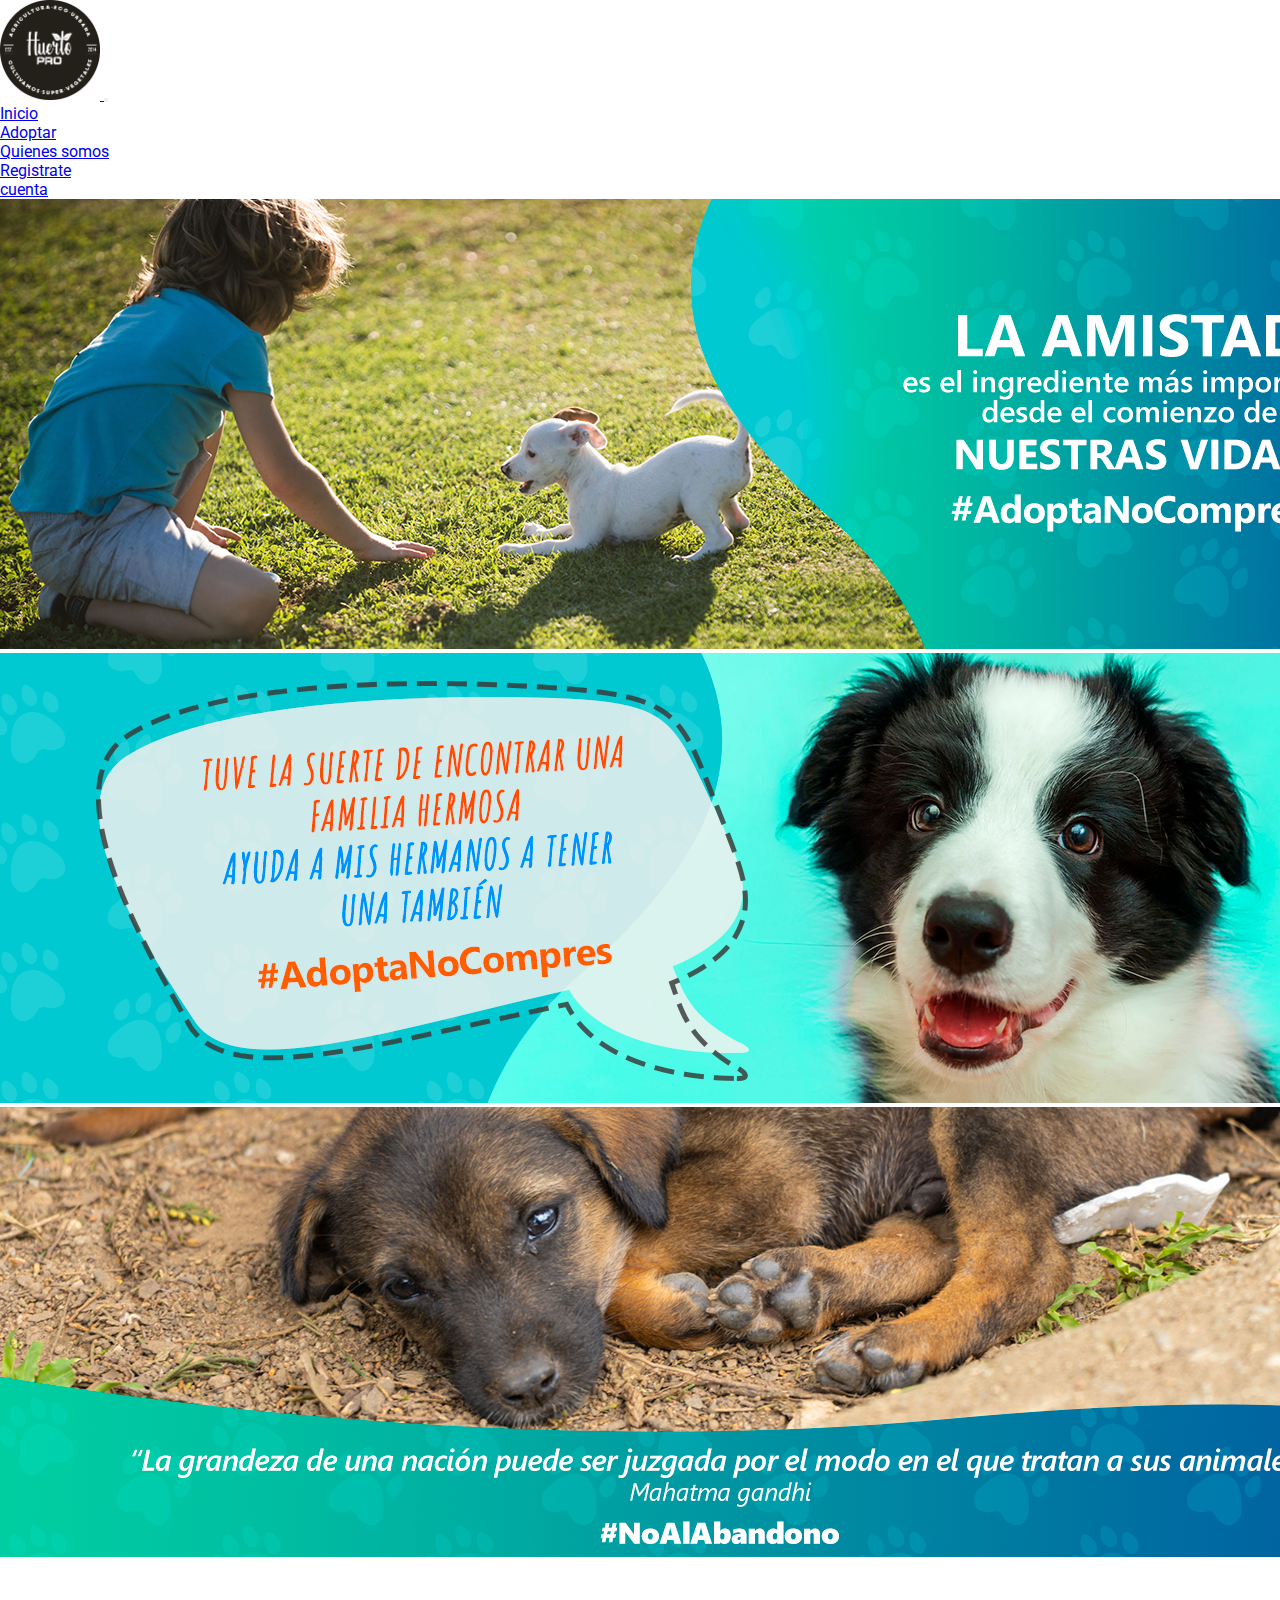
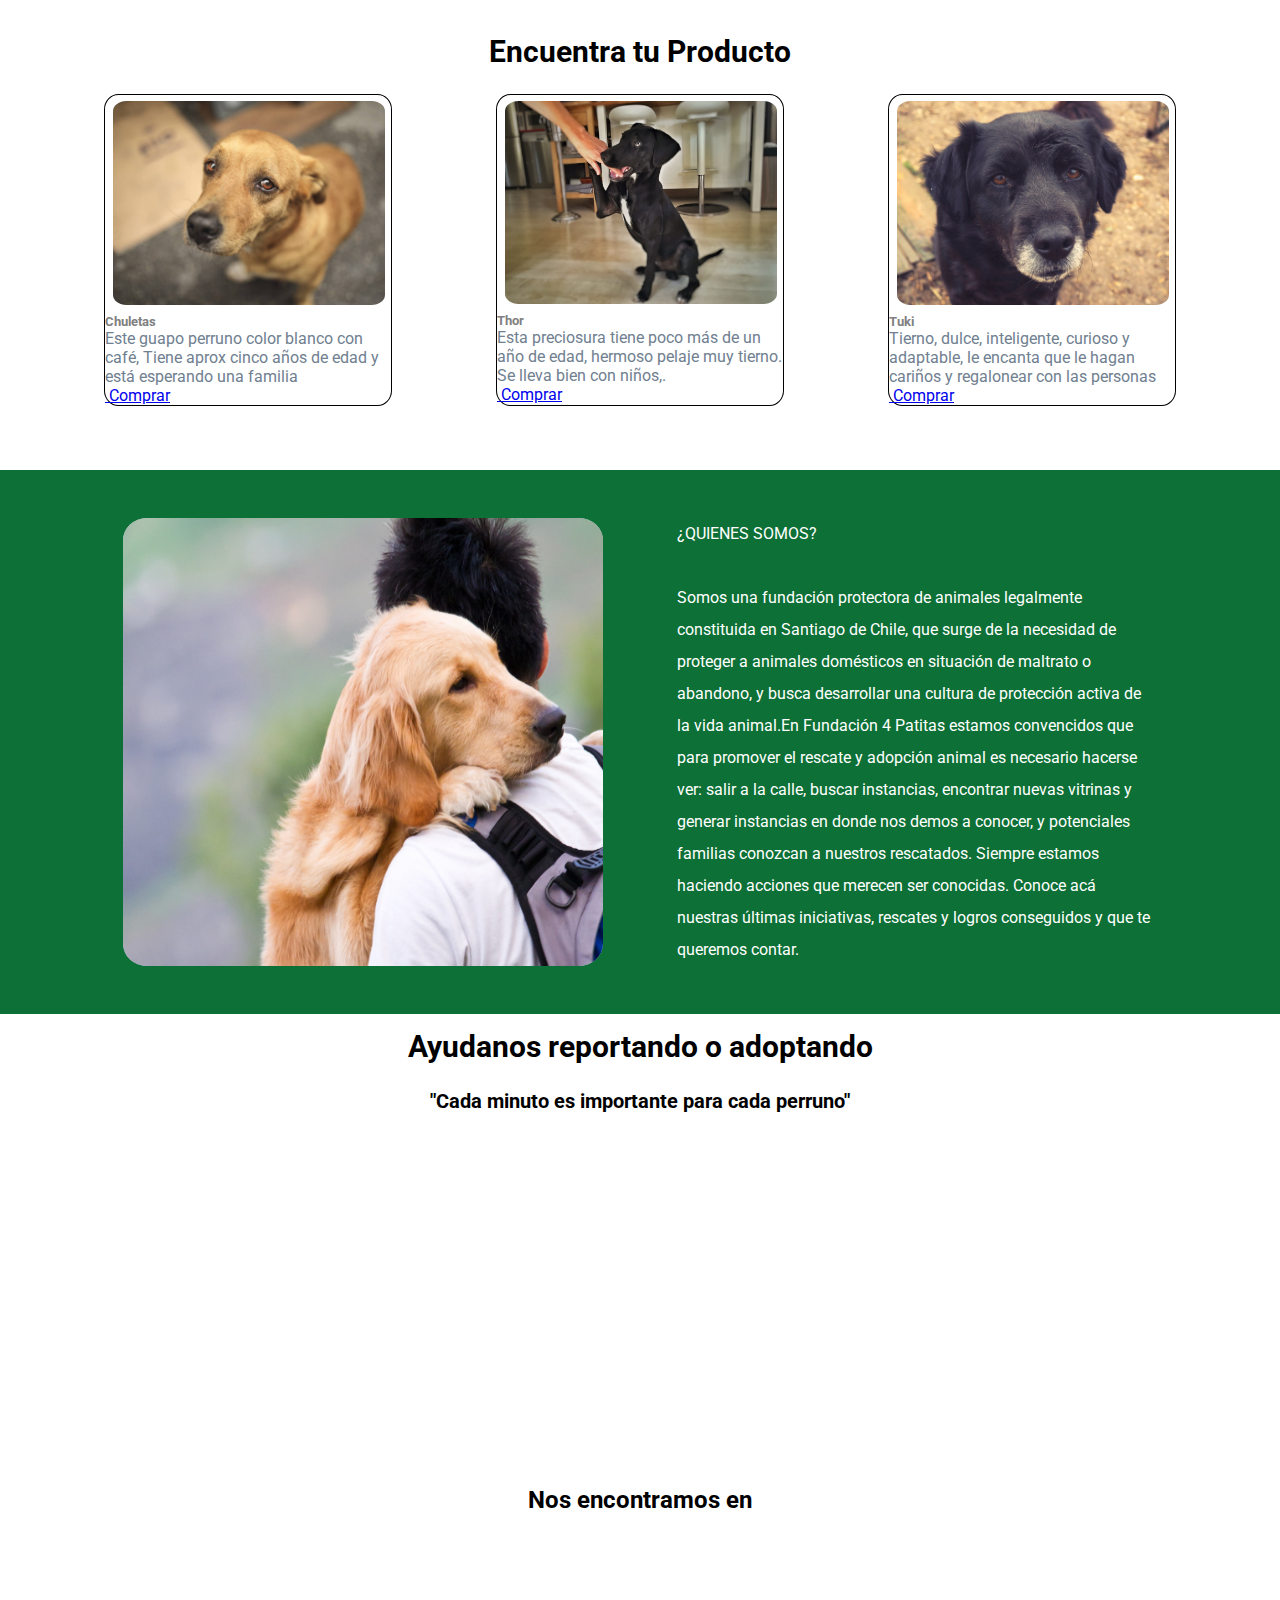
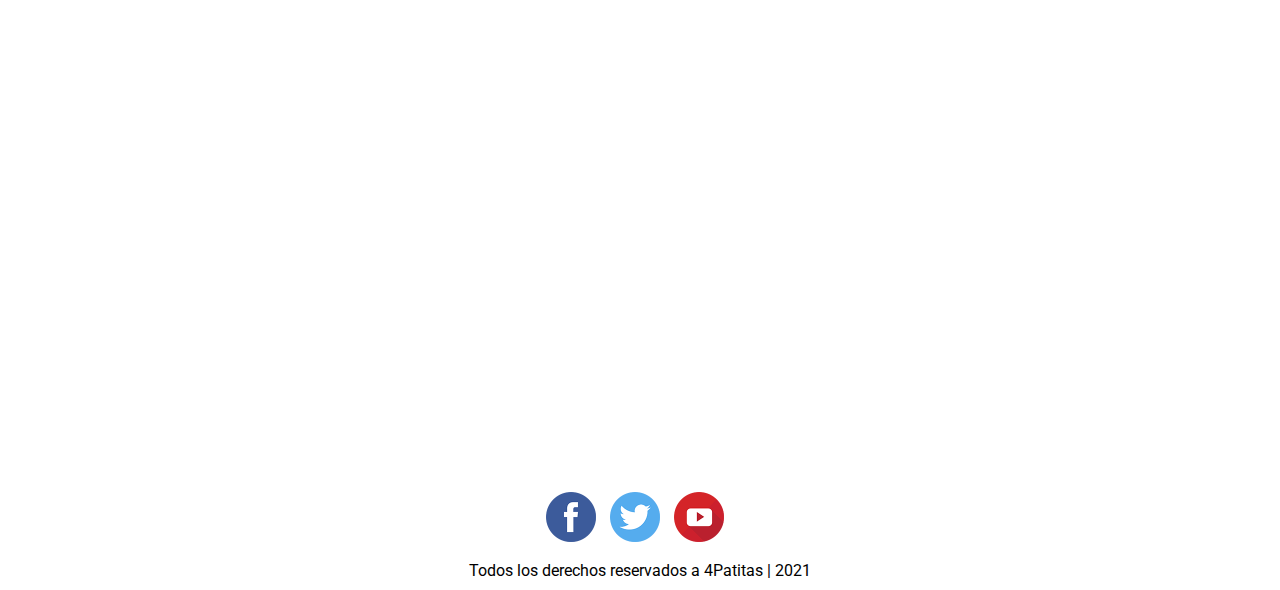
<file: index.html>
<!DOCTYPE html>
<html lang="en">
  <head>
      <meta charset="UTF-8" />
      <meta name="viewport" content="width=device-width, user-scalable=no, initial-scale=1,
      maximum-scale=1,minimum-scale-1" />
      <meta http-equiv="X-UA-Compatible" content="ie=edge" />
      <!--seo-->
      <meta name="description" content="fundacion 4 patitas se creo en 2019">
      <meta name="keywords" content="adopciones, maltrato animal ,fundacion de perros">
      <!--BOSSTRAP-->
      <link rel="stylesheet" href="https://cdn.jsdelivr.net/npm/bootstrap@4.6.1/dist/css/bootstrap.min.css" integrity="sha384-zCbKRCUGaJDkqS1kPbPd7TveP5iyJE0EjAuZQTgFLD2ylzuqKfdKlfG/eSrtxUkn" 
      crossorigin="anonymous">
       <!--CSS-->
      <link rel="stylesheet" href="./css/estilos.css">
      <!--FONT-->
      <link href="https://fonts.googleapis.com/css2?family=Roboto:ital,wght@0,300;0,400;1,500;1,700&display=swap" 
      rel="stylesheet">
      <!--iconos-->
      <link rel="stylesheet" href="https://use.fontawesome.com/releases/v5.8.1/css/all.css" 
      integrity="sha384-50oBUHEmvpQ+1lW4y57PTFmhCaXp0ML5d60M1M7uH2+nqUivzIebhndOJK28anvf" crossorigin="anonymous">
   
      <title>Huerto pro</title>
  </head>
<body>
    
  <header>
          <!-- NAVBAR-->
   
    <nav class="navbar navbar-expand-sm navbar-light"  id="navbar">
      <div class="container-fluid">
        <a class="navbar-brand" href="/index.html">
          <img src="./img/logonegro.png" alt="fundacion" width="100" />
        </a>

        <button
          class="navbar-toggler"
          type="button"
          data-toggle="collapse"
          data-target="#navbarSupportedContent"
          aria-controls="navbarSupportedContent"
          aria-expanded="false"
          aria-label="Toggle navigation"
        >
          <span class="navbar-toggler-icon"></span>
        </button>

        <div class="collapse navbar-collapse" id="navbarSupportedContent">
          <ul class="navbar-nav ml-auto">
            <li class="nav-item">
              <a class="nav-link active" aria-current="page" href="index.html">Inicio</a></li>
              <li class="nav-item"><a class="nav-link" href="adoptar.html">Adoptar</a></li>
            <li class="nav-item"><a class="nav-link" href="quienes.html">Quienes somos</a></li>
            <li class="nav-item"><a class="nav-link" href="registrate.html">Registrate</a></li>
            <li class="nav-item"><a class="nav-link" href="cuenta.html">cuenta</a></li>
          </ul>
        </div>
      </div>
    </nav>
        
    </header>

    <section class="carrOusel">
      <div id="mainSlider" class="carousel-slide" data-ride="carousel">
        <div class="carousel-inner">
          <div class="carousel-item active">
            <img src="./img/slide1.png" class="d-block w-100" />
          </div>
          <div class="carousel-item">
            <img src="./img/slide2.png" class="d-block w-100" />
          </div>
          <div class="carousel-item">
            <img src="./img/slide3.png" class="d-block w-100" />
          </div>
        </div>
      </div>
      </div>
    </section>

    <!--titulo1-->
    
    <h2 class="titulo__uno">Encuentra tu Producto</h2>
    

<!-- tarjetas -->
    
    <section class="cartasAdopcion" >
          <div class="card" style="width: 18rem;">
            <img src="./img/perro1.jpg" class="card-img-top" alt="perro abandonado">
            <div class="card-body">
              <h5 class="card-title">Chuletas</h5>
              <p class="cards-text">
                Este guapo perruno color blanco con café, Tiene aprox cinco años de edad y está esperando una familia </p>
              <a href="https://forms.gle/y6fS4kBVBi3BM6xX9" class="btn btn-success"><i class="fas fa-sun" ></i>&nbsp;Comprar</a>
            </div>
          </div>
        
          <div class="card" style="width: 18rem;">
            <img src="./img/perro2.jpg" class="card-img-top" alt="perro abandonado">
            <div class="card-body" class="tarjeta">
              <h5 class="card-title">Thor</h5>
              <p class="cards-text">Esta preciosura tiene poco más de un año de edad, hermoso pelaje muy tierno. Se lleva bien con niños,.</p>
              <a href="https://forms.gle/y6fS4kBVBi3BM6xX9" class="btn btn-success"><i class="fas fa-sun" ></i>&nbsp;Comprar</a>
            </div>
          </div>
  
          <div class="card" style="width: 18rem;">
            <img src="./img/54632063_m.jpg" class="card-img-top" alt="perro abandonado">
            <div class="card-body">
              <h5 class="card-title">Tuki</h5>
              <p class="cards-text">Tierno, dulce, inteligente, curioso y adaptable, le encanta que le hagan cariños y regalonear con las personas</p>
              <a href="https://forms.gle/y6fS4kBVBi3BM6xX9" class="btn btn-success"><i class="fas fa-sun" ></i>&nbsp;Comprar</a>
            </div>
          </div>
        

    </section> 

    <section class="quien__uno">
            <img class="imaperro__uno" src="./img/adoptado3.jpg" alt="quienes somos">
              <p class="parraf__uno">
                ¿QUIENES SOMOS?<br/><br/>
                Somos una fundación protectora de animales legalmente 
                constituida en Santiago de Chile, que surge de la necesidad 
                de proteger a animales domésticos en situación de maltrato o 
                abandono, y busca desarrollar una cultura de protección activa 
                de la vida animal.En Fundación 4 Patitas estamos convencidos 
                que para promover el rescate y adopción animal es necesario hacerse ver: 
                salir a la calle, buscar instancias, encontrar nuevas vitrinas y generar 
                instancias en donde nos demos a conocer, y potenciales familias conozcan 
                a nuestros rescatados. Siempre estamos haciendo acciones que merecen ser 
                conocidas. Conoce acá nuestras últimas iniciativas, rescates y logros 
                conseguidos y que te queremos contar.


               </p>
    </section>

    <div class="tit_titulo">
      <h1 class="titulo__ayuda">Ayudanos reportando o adoptando</h1>  
      <h4 class="ayuda__tit">"Cada minuto es importante para cada perruno"</h4> 
    </div>

    <section class="container__report__uno" >
      <iframe width="560" height="315" src="https://www.youtube.com/embed/F7R1SgkiQp8" title="YouTube video player" frameborder="0" allow="accelerometer; autoplay; clipboard-write; encrypted-media; gyroscope; picture-in-picture" allowfullscreen></iframe>
         
      <iframe width="560" height="315" src="https://www.youtube.com/embed/apl8EyqEt2M" title="YouTube video player" frameborder="0" allow="accelerometer; autoplay; clipboard-write; encrypted-media; gyroscope; picture-in-picture" allowfullscreen></iframe>
    </section> 

   
    <section class="titulos__mapa">
            <h2>Nos encontramos en</h2></br>
             <iframe src="https://www.google.com/maps/embed?pb=!1m18!1m12!1m3!1d4712.612925433433!2d-70.48304786163689!3d-33.362696270977416!2m3!1f0!2f0!3f0!3m2!1i1024!2i768!4f13.1!3m3!1m2!1s0x9662cb9d9a9741a5%3A0xbb92b83c7520728f!2sSantuario%20De%20La%20Naturaleza!5e0!3m2!1ses-419!2scl!4v1638407494848!5m2!1ses-419!2scl"width="90%" height="450" frameborder="0" style="border:0" allowfullscreen></iframe>
    </section>
    </main>

     <!--Informacion-->
    <footer class="footer__uno">
        <div class="social__uno">
            <img class="img__social" src="./img/redes/icono1.png" title="" >
            <img class="img__social" src="./img/redes/icono2.png" title="" >
            <img class="img__social" src="./img/redes/icono3.png" title="" >
        </div>
        <p class="copy_uno">Todos los derechos reservados a 4Patitas | 2021</p>
    </footer>
    <script src="https://cdn.jsdelivr.net/npm/jquery@3.5.1/dist/jquery.slim.min.js" integrity="sha384-DfXdz2htPH0lsSSs5nCTpuj/zy4C+OGpamoFVy38MVBnE+IbbVYUew+OrCXaRkfj" 
    crossorigin="anonymous"></script>
  <script src="https://cdn.jsdelivr.net/npm/bootstrap@4.6.1/dist/js/bootstrap.bundle.min.js" integrity="sha384-fQybjgWLrvvRgtW6bFlB7jaZrFsaBXjsOMm/tB9LTS58ONXgqbR9W8oWht/amnpF" 
  crossorigin="anonymous"></script>
</body>
</html>
</file>
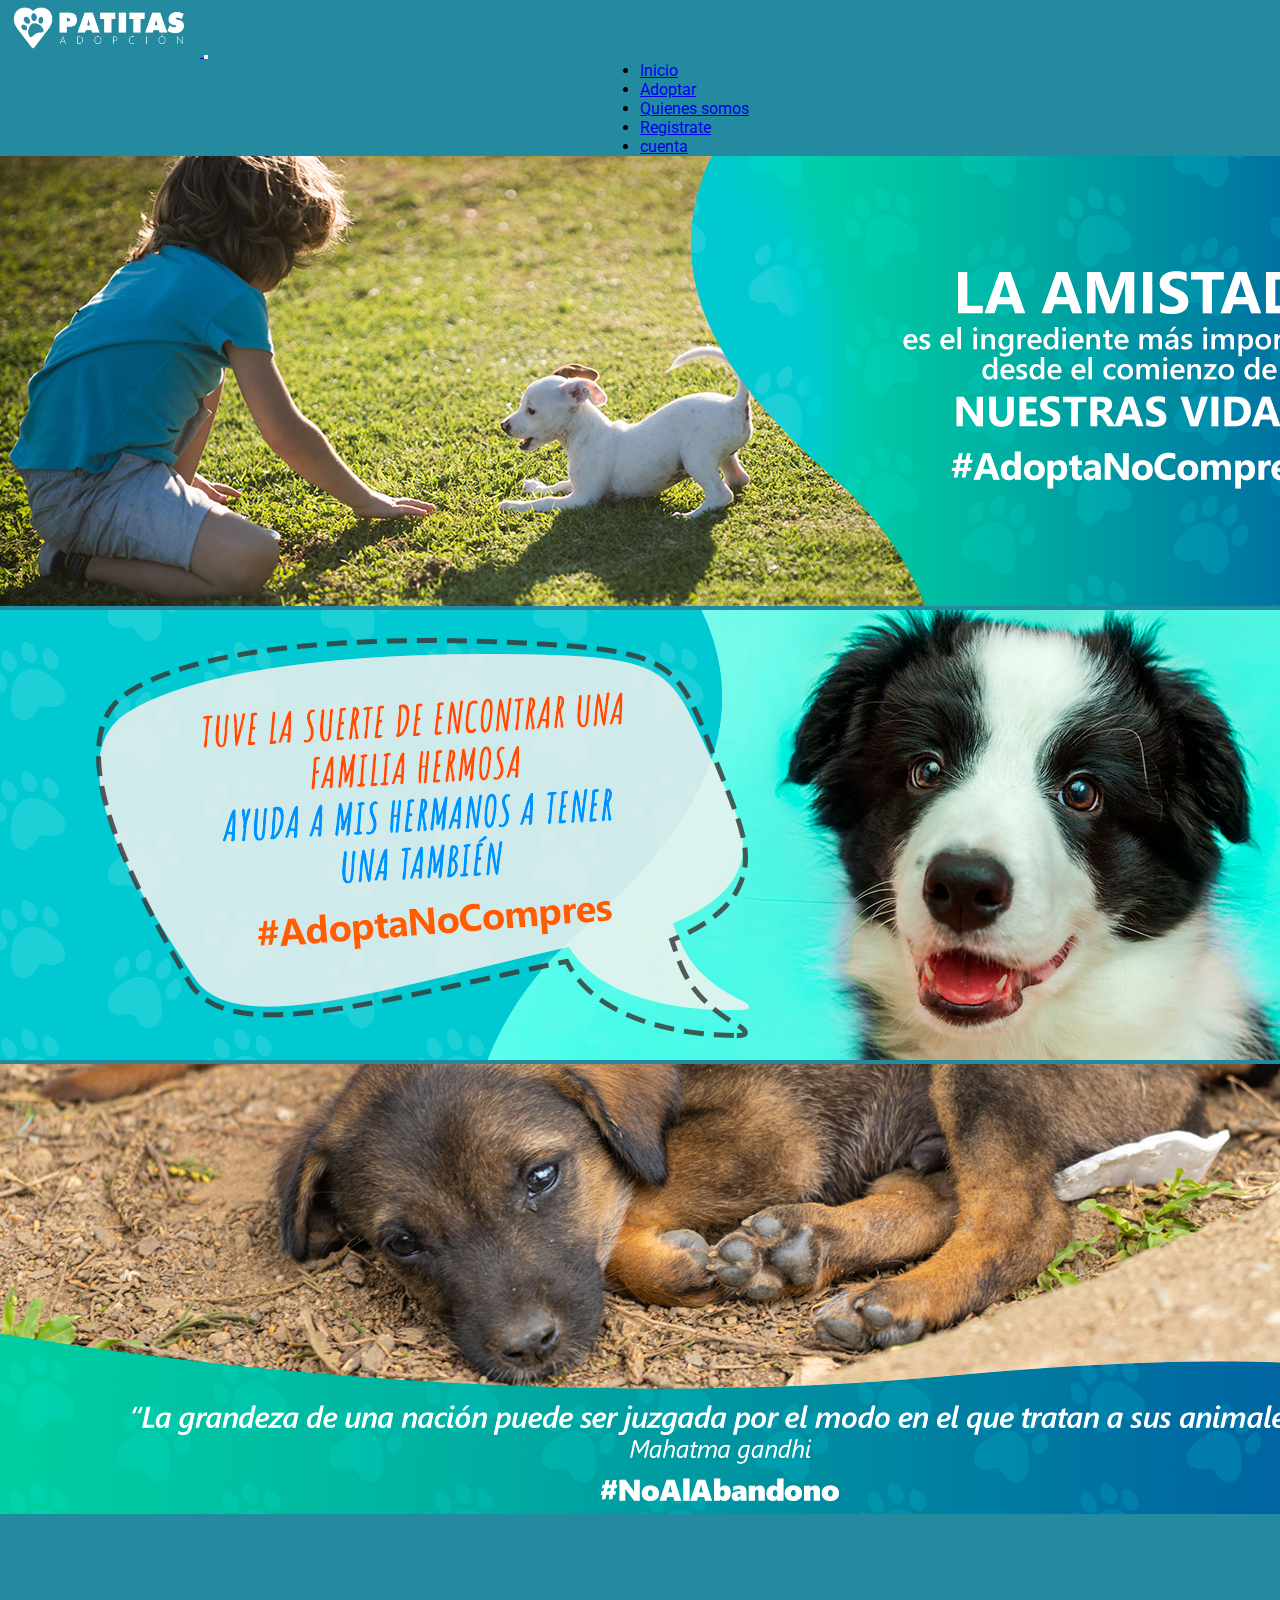
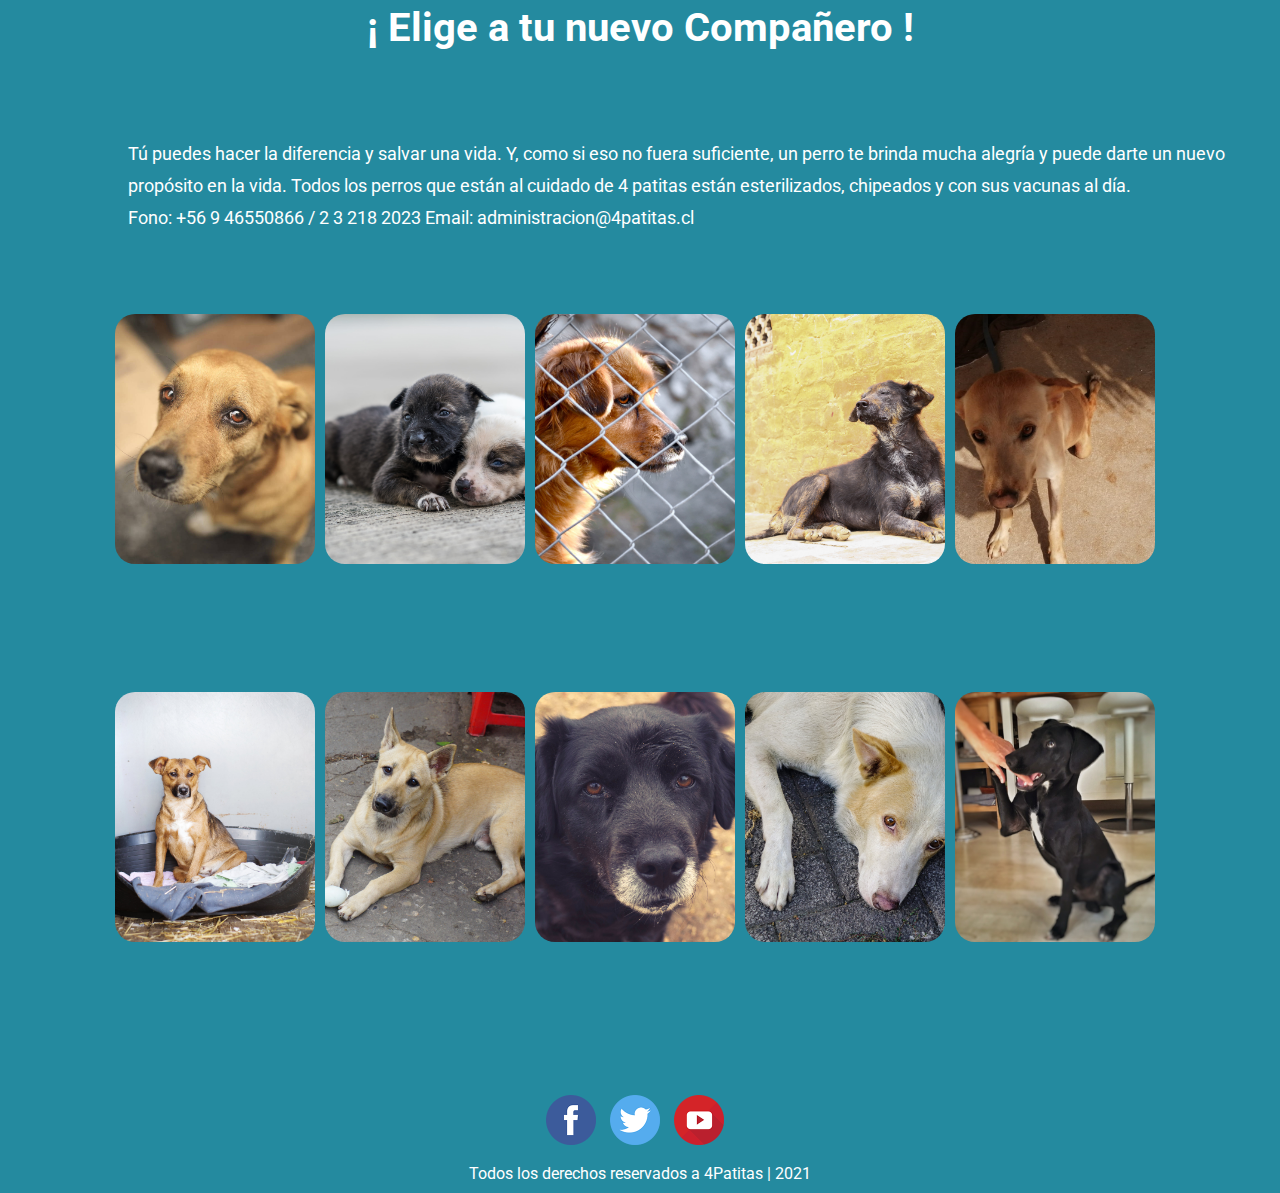
<file: adoptar.html>
<!DOCTYPE html>
<html lang="en">
  <head>
      <meta charset="UTF-8" />
      <meta name="viewport" content="width=device-width, user-scalable=no, initial-scale=1,
      maximum-scale=1,minimum-scale-1" />
      <meta http-equiv="X-UA-Compatible" content="ie=edge" />
      <!--seo-->
      <meta name="description" content="fundacion 4 patitas se creo en 2019">
      <meta name="keywords" content="adopciones, 4patitas,fundacion de perros">
      <!--BOSSTRAP-->
      <link rel="stylesheet" href="https://cdn.jsdelivr.net/npm/bootstrap@4.6.1/dist/css/bootstrap.min.css" integrity="sha384-zCbKRCUGaJDkqS1kPbPd7TveP5iyJE0EjAuZQTgFLD2ylzuqKfdKlfG/eSrtxUkn" 
      crossorigin="anonymous">
       <!--CSS-->
      <link rel="stylesheet" href="./css/style.css">
      <!--FONT-->
      <link href="https://fonts.googleapis.com/css2?family=Roboto:ital,wght@0,300;0,400;1,500;1,700&display=swap" 
      rel="stylesheet">
      <!--iconos-->
      <link rel="stylesheet" href="https://use.fontawesome.com/releases/v5.8.1/css/all.css" 
      integrity="sha384-50oBUHEmvpQ+1lW4y57PTFmhCaXp0ML5d60M1M7uH2+nqUivzIebhndOJK28anvf" crossorigin="anonymous">
   
      <title>Adopciones</title>
  </head>
<body>
    <header>
          <!-- NAVBAR-->
   
    <nav class="navbar navbar-expand-sm navbar-dark" id="navbar">
      <div class="container-fluid">
        <a class="navbar-brand" href="#">
          <img src="./img/LOGO.png" alt="" width="200" />
        </a>

        <button
          class="navbar-toggler"
          type="button"
          data-toggle="collapse"
          data-target="#navbarSupportedContent"
          aria-controls="navbarSupportedContent"
          aria-expanded="false"
          aria-label="Toggle navigation"
        >
          <span class="navbar-toggler-icon"></span>
        </button>

        <div class="collapse navbar-collapse" id="navbarSupportedContent">
          <ul class="navbar-nav ml-auto">
            <li class="nav-item">
              <a class="nav-link active" aria-current="page" href="index.html">Inicio</a></li>
              <li class="nav-item"><a class="nav-link" href="adoptar.html">Adoptar</a></li>
            <li class="nav-item"><a class="nav-link" href="quienes.html">Quienes somos</a></li>
            <li class="nav-item"><a class="nav-link" href="registrate.html">Registrate</a></li>
            <li class="nav-item"><a class="nav-link" href="cuenta.html">cuenta</a></li>
          </ul>
        </div>
      </div>
    </nav>
        
    </header>

    <section class="carrOusel">
      <div id="mainSlider" class="carousel-slide" data-ride="carousel">
        <div class="carousel-inner">
          <div class="carousel-item active">
            <img src="./img/slide1.png" class="d-block w-100" />
          </div>
          <div class="carousel-item">
            <img src="./img/slide2.png" class="d-block w-100" />
          </div>
          <div class="carousel-item">
            <img src="./img/slide3.png" class="d-block w-100" />
          </div>
        </div>
      </div>
      </div>
    </section>

      
      <section class="main">
        <h2 class="main__title">¡ Elige a tu nuevo Compañero !</h2>
        
      </section>
      <section class="quien2">
        <div class="perrin2">
              <p class="parraf2">
               Tú puedes hacer la diferencia y salvar una vida. Y, 
               como si eso no fuera suficiente, un perro
               te brinda mucha alegría y puede darte un nuevo propósito en la vida. 
               Todos los perros  que están al cuidado de 4 patitas están 
               esterilizados, chipeados y con sus vacunas al día.<br>
                Fono: +56 9 46550866 / 2 3 218 2023
                Email: administracion@4patitas.cl</p>
                </div>
    </section>
  
    
    <section class="carousel1">
      <div class="carousel__container1">
    
        <div class="carousel-item1">
          <img class="carousel-item__img1" src="./img/perro1.jpg" alt=""  />
          <div class="carousel-item__details1">
            <p class="carousel-item__details--subtitle1">Poco yoyo, 4 años </p>
          </div>
        </div>
  
        <div class="carousel-item1">
          <img class="carousel-item__img1" src="./img/108956901_m.jpg" alt=""  />
          <div class="carousel-item__details1">
            <p class="carousel-item__details--subtitle1">Lua y Lia 1 mes </p>
          </div>
        </div>
  
        <div class="carousel-item1">
          <img class="carousel-item__img1" src="./img/11413768_m.jpg" alt=""  />
          <div class="carousel-item__details1">
            <p class="carousel-item__details--subtitle1">Juancho, 7 años </p>
          </div>
        </div>
  
        <div class="carousel-item1">
          <img class="carousel-item__img1" src="./img/28152735_m.jpg" alt=""  />
          <div class="carousel-item__details1">
            <p class="carousel-item__details--subtitle1">julio bow, 5 años </p>
          </div>
        </div>
  
        <div class="carousel-item1">
          <img class="carousel-item__img1" src="./img/perro6.jpg" alt=""  />
          <div class="carousel-item__details1">
            <p class="carousel-item__details--subtitle1">Chico Terry, 10 años </p>
          </div>
        </div>
  
       
  
      
  
      </div>
    </section>

    
    <section class="carousel1">
      <div class="carousel__container1">
    
        <div class="carousel-item1">
          <img class="carousel-item__img1" src="./img/28244846_m.jpg" alt=""  />
          <div class="carousel-item__details1">
            <p class="carousel-item__details--subtitle1">Chico toño, 10 años </p>
          </div>
        </div>
  
        <div class="carousel-item1">
          <img class="carousel-item__img1" src="./img/43347099_m.jpg" alt=""  />
          <div class="carousel-item__details1">
            <p class="carousel-item__details--subtitle1">Tepo Tepo, 2 años </p>
          </div>
        </div>
  
        <div class="carousel-item1">
          <img class="carousel-item__img1" src="./img/54632063_m.jpg" alt=""  />
          <div class="carousel-item__details1">
            <p class="carousel-item__details--subtitle1">Solitario, 5 años </p>
          </div>
        </div>
  
        <div class="carousel-item1">
          <img class="carousel-item__img1" src="./img/77326769_m.jpg" alt=""  />
          <div class="carousel-item__details1">
            <p class="carousel-item__details--subtitle1">Luzmira, 10 años </p>
          </div>
        </div>
  
        <div class="carousel-item1">
          <img class="carousel-item__img1" src="./img/perro2.jpg" alt=""  />
          <div class="carousel-item__details1">
            <p class="carousel-item__details--subtitle1">Chola lola, 8 años </p>
          </div>
        </div>
  
       
  
      
  
      </div>
    </section>
    <!--Informacion-->
    <footer class="footer">
      <div class="social">
          <img  src="./img/redes/icono1.png" title="" >
          <img  src="./img/redes/icono2.png" title="" >
          <img src="./img/redes/icono3.png" title="" >
      </div>
      <p class="copy_uno">Todos los derechos reservados a 4Patitas | 2021</p>
  </footer>
  <script src="https://cdn.jsdelivr.net/npm/jquery@3.5.1/dist/jquery.slim.min.js" integrity="sha384-DfXdz2htPH0lsSSs5nCTpuj/zy4C+OGpamoFVy38MVBnE+IbbVYUew+OrCXaRkfj" 
  crossorigin="anonymous"></script>
<script src="https://cdn.jsdelivr.net/npm/bootstrap@4.6.1/dist/js/bootstrap.bundle.min.js" integrity="sha384-fQybjgWLrvvRgtW6bFlB7jaZrFsaBXjsOMm/tB9LTS58ONXgqbR9W8oWht/amnpF" 
crossorigin="anonymous"></script>
</body>
</html>
</file>
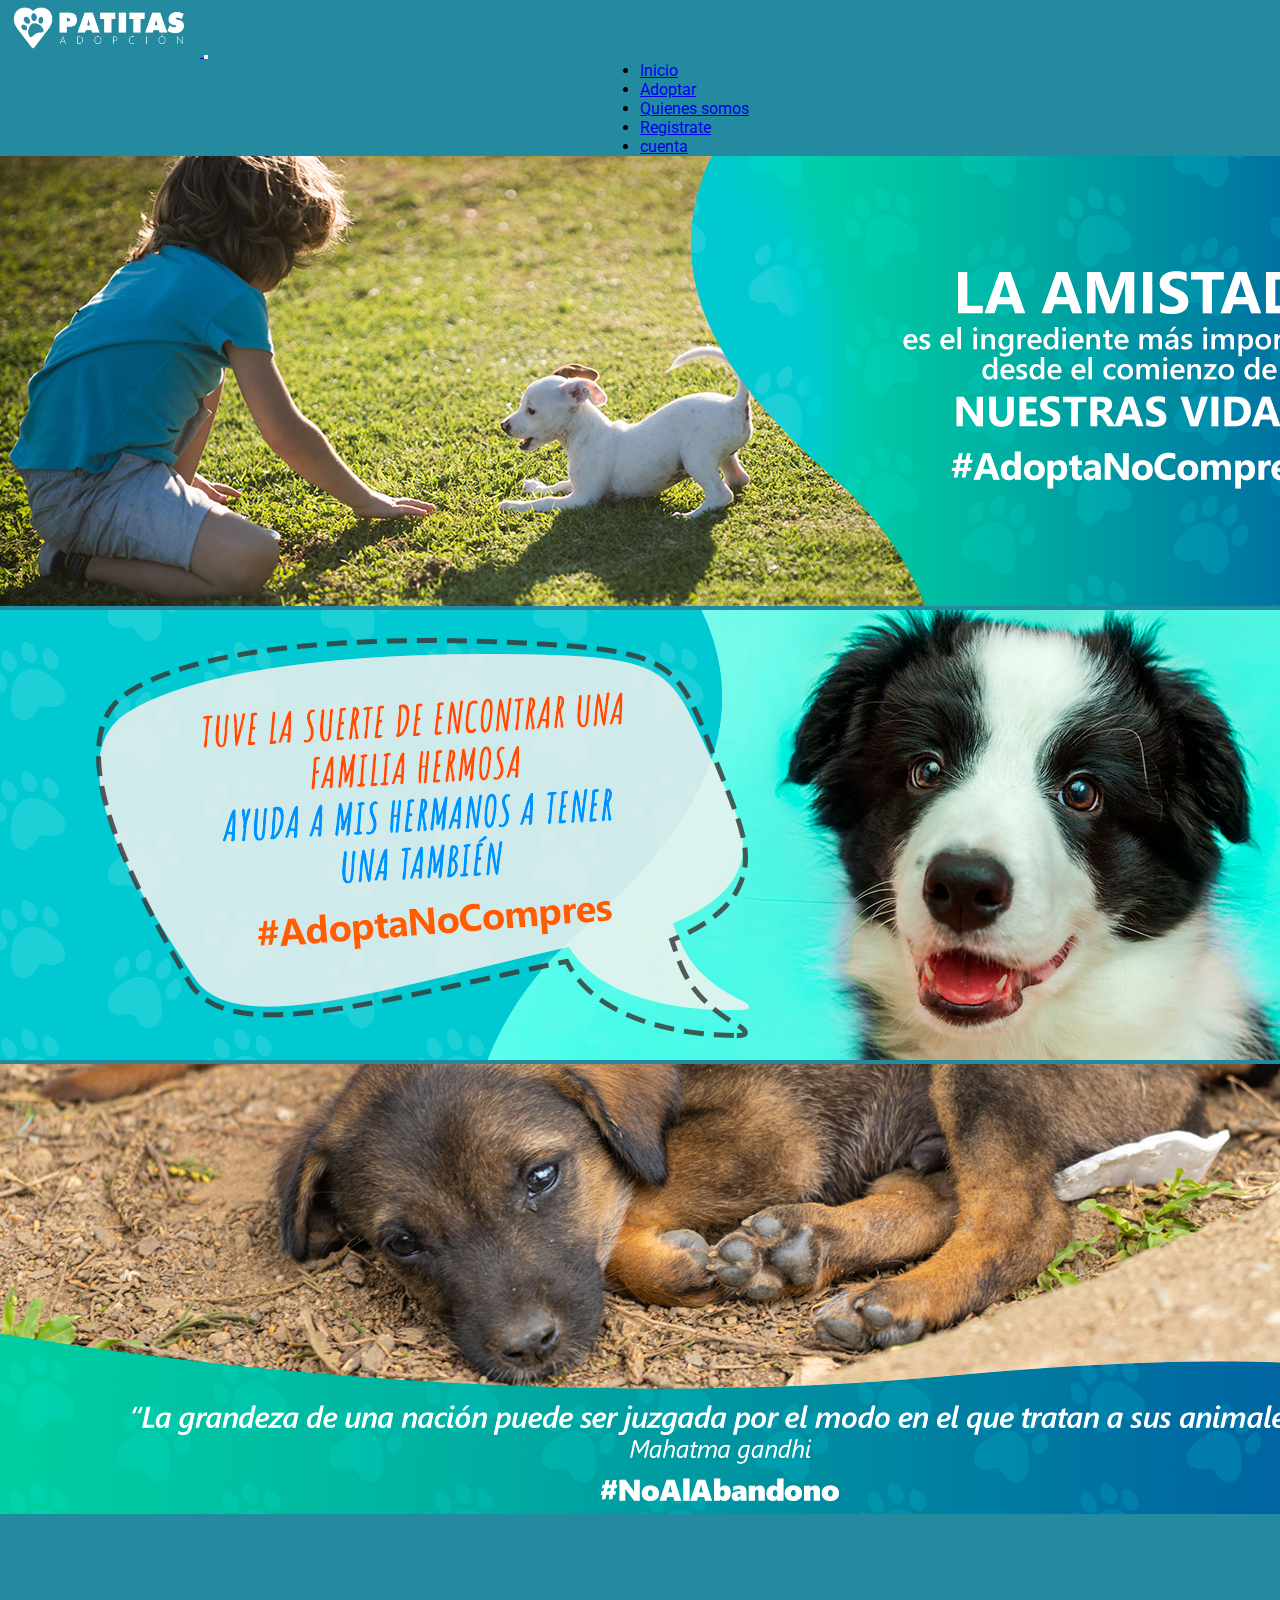
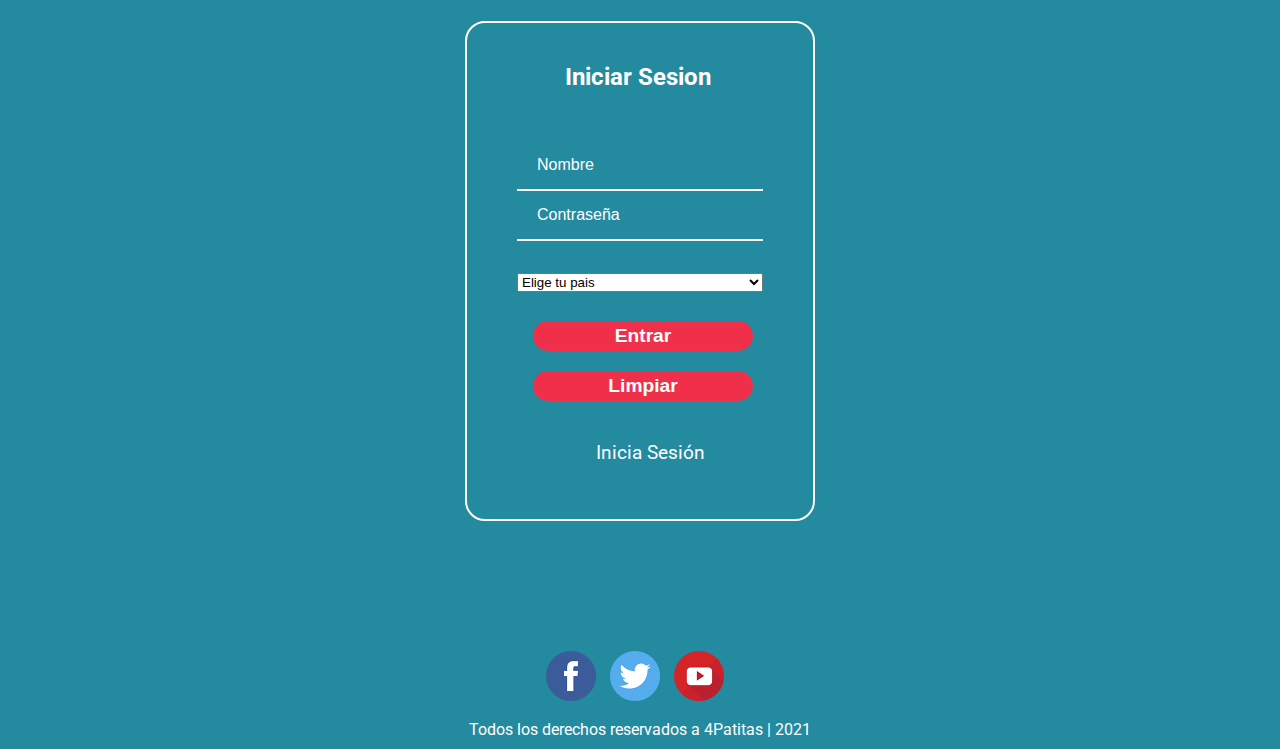
<file: cuenta.html>
<!DOCTYPE html>
<html lang="en">
  <head>
      <meta charset="UTF-8" />
      <meta name="viewport" content="width=device-width, user-scalable=no, initial-scale=1,
      maximum-scale=1,minimum-scale-1" />
      <meta http-equiv="X-UA-Compatible" content="ie=edge" />
      <!--seo-->
      <meta name="description" content="fundacion 4 patitas se creo en 2019">
      <meta name="keywords" content="cuenta,patitas,fundacion de perros">
      <!--BOSSTRAP-->
      <link rel="stylesheet" href="https://cdn.jsdelivr.net/npm/bootstrap@4.6.1/dist/css/bootstrap.min.css" integrity="sha384-zCbKRCUGaJDkqS1kPbPd7TveP5iyJE0EjAuZQTgFLD2ylzuqKfdKlfG/eSrtxUkn" 
      crossorigin="anonymous">
       <!--CSS-->
      <link rel="stylesheet" href="./css/style.css">
      <!--FONT-->
      <link href="https://fonts.googleapis.com/css2?family=Roboto:ital,wght@0,300;0,400;1,500;1,700&display=swap" 
      rel="stylesheet">
      <!--iconos-->
      <link rel="stylesheet" href="https://use.fontawesome.com/releases/v5.8.1/css/all.css" 
      integrity="sha384-50oBUHEmvpQ+1lW4y57PTFmhCaXp0ML5d60M1M7uH2+nqUivzIebhndOJK28anvf" crossorigin="anonymous">
   
      <title>Mi cuenta</title>
  </head>
<body>
    <header>
          <!-- NAVBAR-->
   
    <nav class="navbar navbar-expand-sm navbar-dark" id="navbar">
      <div class="container-fluid">
        <a class="navbar-brand" href="#">
          <img src="./img/LOGO.png" alt="" width="200" />
        </a>

        <button
          class="navbar-toggler"
          type="button"
          data-toggle="collapse"
          data-target="#navbarSupportedContent"
          aria-controls="navbarSupportedContent"
          aria-expanded="false"
          aria-label="Toggle navigation"
        >
          <span class="navbar-toggler-icon"></span>
        </button>
        <div class="collapse navbar-collapse" id="navbarSupportedContent">
          <ul class="navbar-nav ml-auto">
            <li class="nav-item">
              <a class="nav-link active" aria-current="page" href="index.html">Inicio</a></li>
              <li class="nav-item"><a class="nav-link" href="adoptar.html">Adoptar</a></li>
            <li class="nav-item"><a class="nav-link" href="quienes.html">Quienes somos</a></li>
            <li class="nav-item"><a class="nav-link" href="registrate.html">Registrate</a></li>
            <li class="nav-item"><a class="nav-link" href="cuenta.html">cuenta</a></li>
          </ul>
        </div>
      </div>
    </nav>
        
    </header>

    <section class="carrOusel">
      <div id="mainSlider" class="carousel-slide" data-ride="carousel">
        <div class="carousel-inner">
          <div class="carousel-item active">
            <img src="./img/slide1.png" class="d-block w-100" />
          </div>
          <div class="carousel-item">
            <img src="./img/slide2.png" class="d-block w-100" />
          </div>
          <div class="carousel-item">
            <img src="./img/slide3.png" class="d-block w-100" />
          </div>
        </div>
      </div>
      </div>
    </section>


    <div class=" container-md register">
      <section class="register__container">
          <div class="register__container_div">
              <h2>Iniciar Sesion</h2>
          </div>
          <div>
              <form class="register__container--form" action="">
                  <input class="input" type="text" placeholder="Nombre">
                  <input class="input" type="password" placeholder="Contraseña">
                  <select class="pais" name="pais" aria-placeholder="">
                    <option value="0">Elige tu pais</option>
                    <option value="1">Chile</option>
                    <option value="2">Argentina</option>
                    <option value="3">Brasil</option>
                    <option value="4">Peru</option>
                    <option value="5">Colombia</option>
                  </select><br>
                  <div>
                      <button class="button">Entrar</button>
                      <input class="button"type="reset" value="Limpiar" />
                  </div>
              </form>
          </div>
          <div class="register__inicio">
              <a class="register__inicio_a" href="index.html">&nbsp;Inicia Sesión</a>
          </div>
      </section>
  </div>

     <!--Informacion-->
     <footer class="footer">
      <div class="social">
          <img src="./img/redes/icono1.png" title="" >
          <img src="./img/redes/icono2.png" title="" >
          <img src="./img/redes/icono3.png" title="" >
      </div>
      <p class="copy_uno">Todos los derechos reservados a 4Patitas | 2021</p>
  </footer>
  <script src="https://cdn.jsdelivr.net/npm/jquery@3.5.1/dist/jquery.slim.min.js" integrity="sha384-DfXdz2htPH0lsSSs5nCTpuj/zy4C+OGpamoFVy38MVBnE+IbbVYUew+OrCXaRkfj" 
  crossorigin="anonymous"></script>
<script src="https://cdn.jsdelivr.net/npm/bootstrap@4.6.1/dist/js/bootstrap.bundle.min.js" integrity="sha384-fQybjgWLrvvRgtW6bFlB7jaZrFsaBXjsOMm/tB9LTS58ONXgqbR9W8oWht/amnpF" 
crossorigin="anonymous"></script>
</body>
</html>
</file>
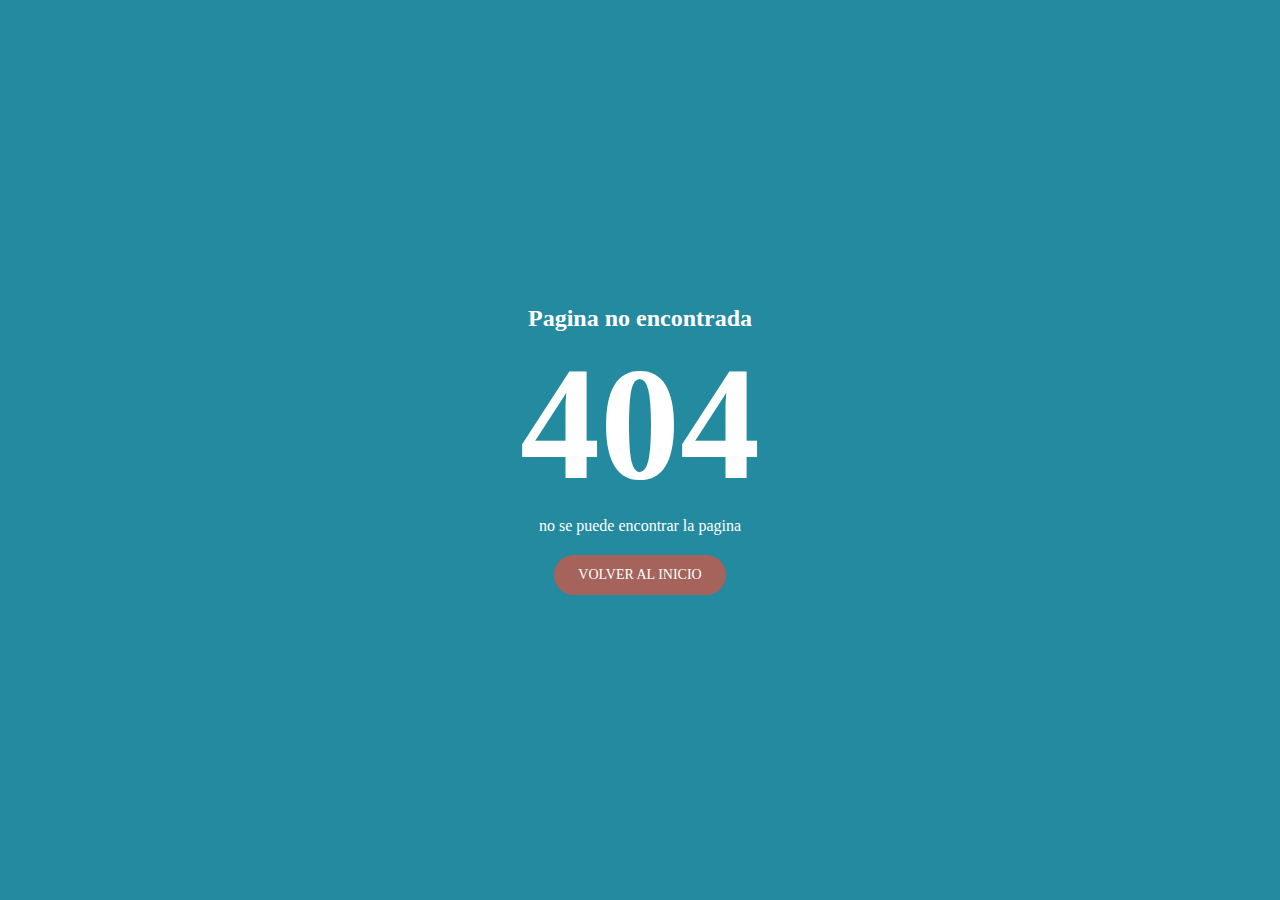
<file: error404.html>
<!DOCTYPE html>
<html lang="en" dir="ltr">
  <head>
    <meta charset="utf-8">
    <title></title>
    <link rel="stylesheet" href="/css/style.css">
  </head>
  <body>
    <div class="cont__error">
      <h2>Pagina no encontrada</h2>
      <h1>404</h1>
      <p>no se puede encontrar la pagina</p>
      <a href="index.html">Volver al inicio</a>
    </div>
  </body>
</html>
</file>
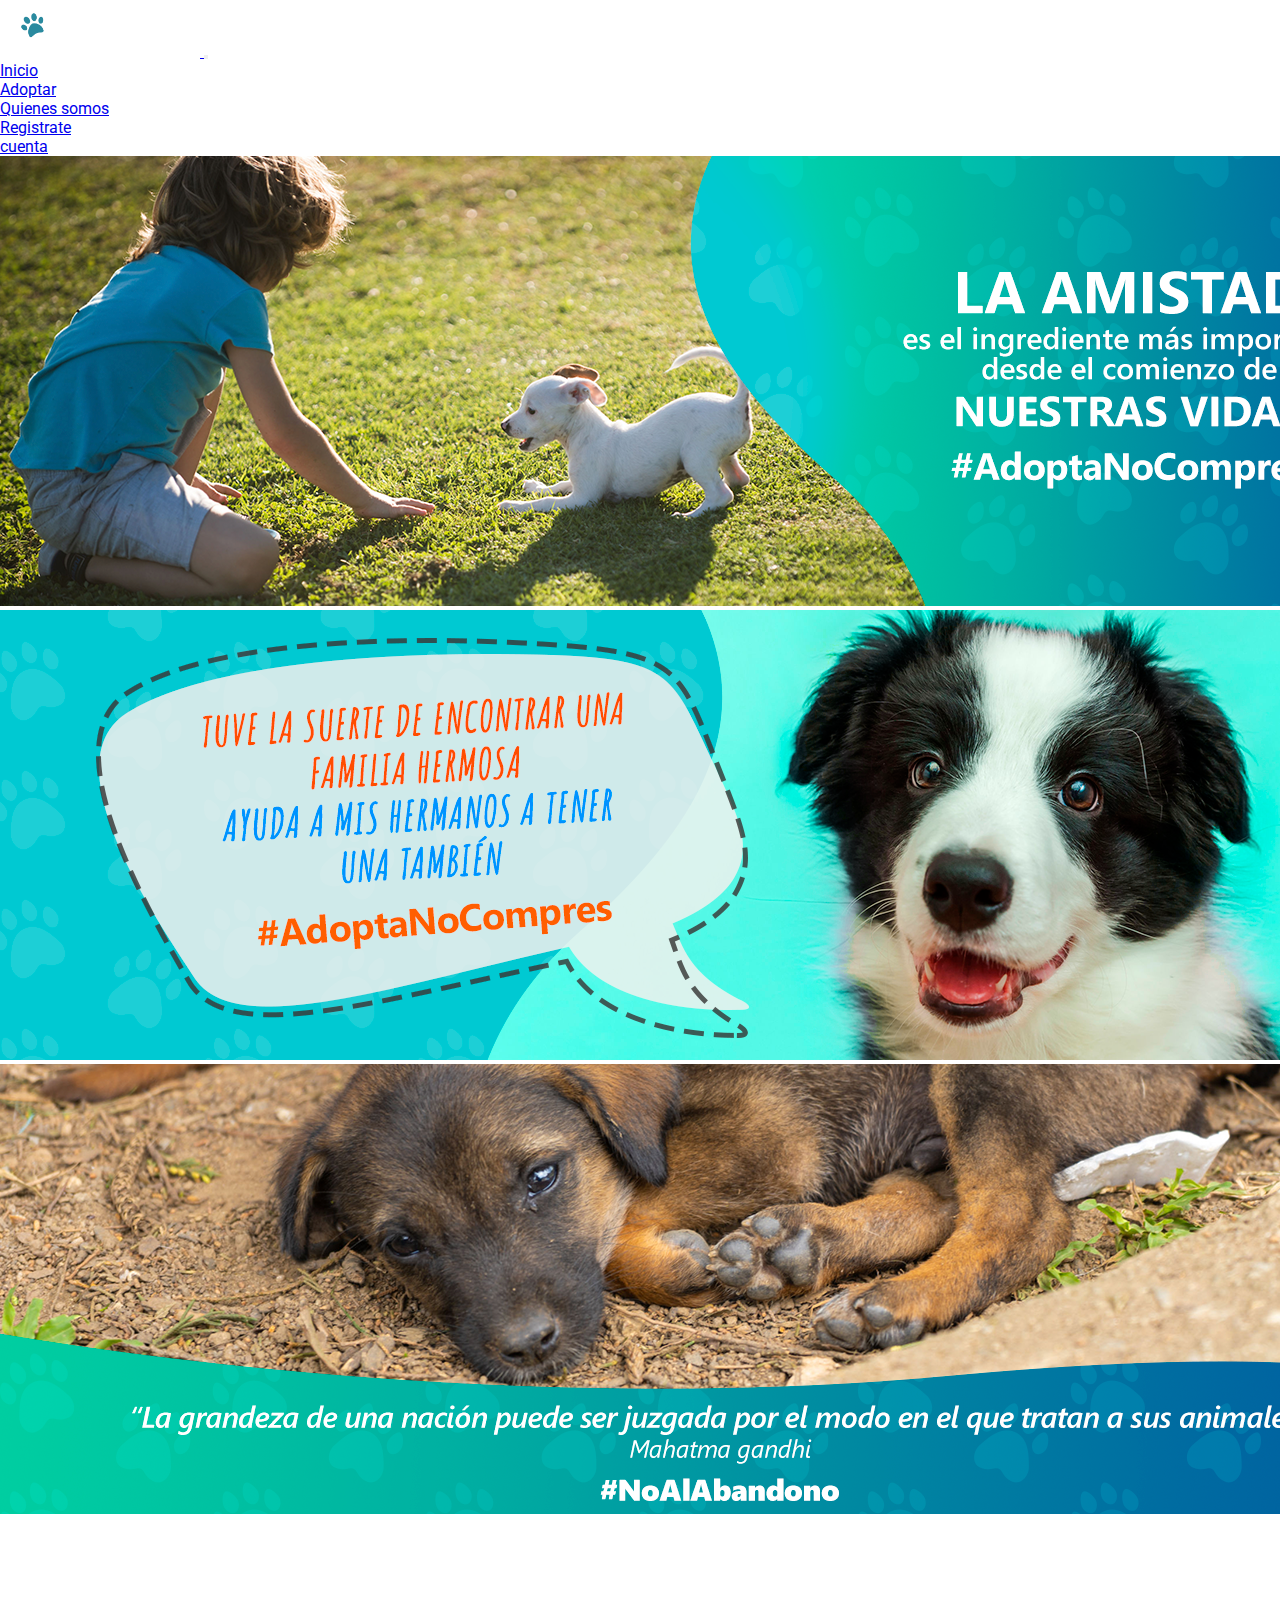
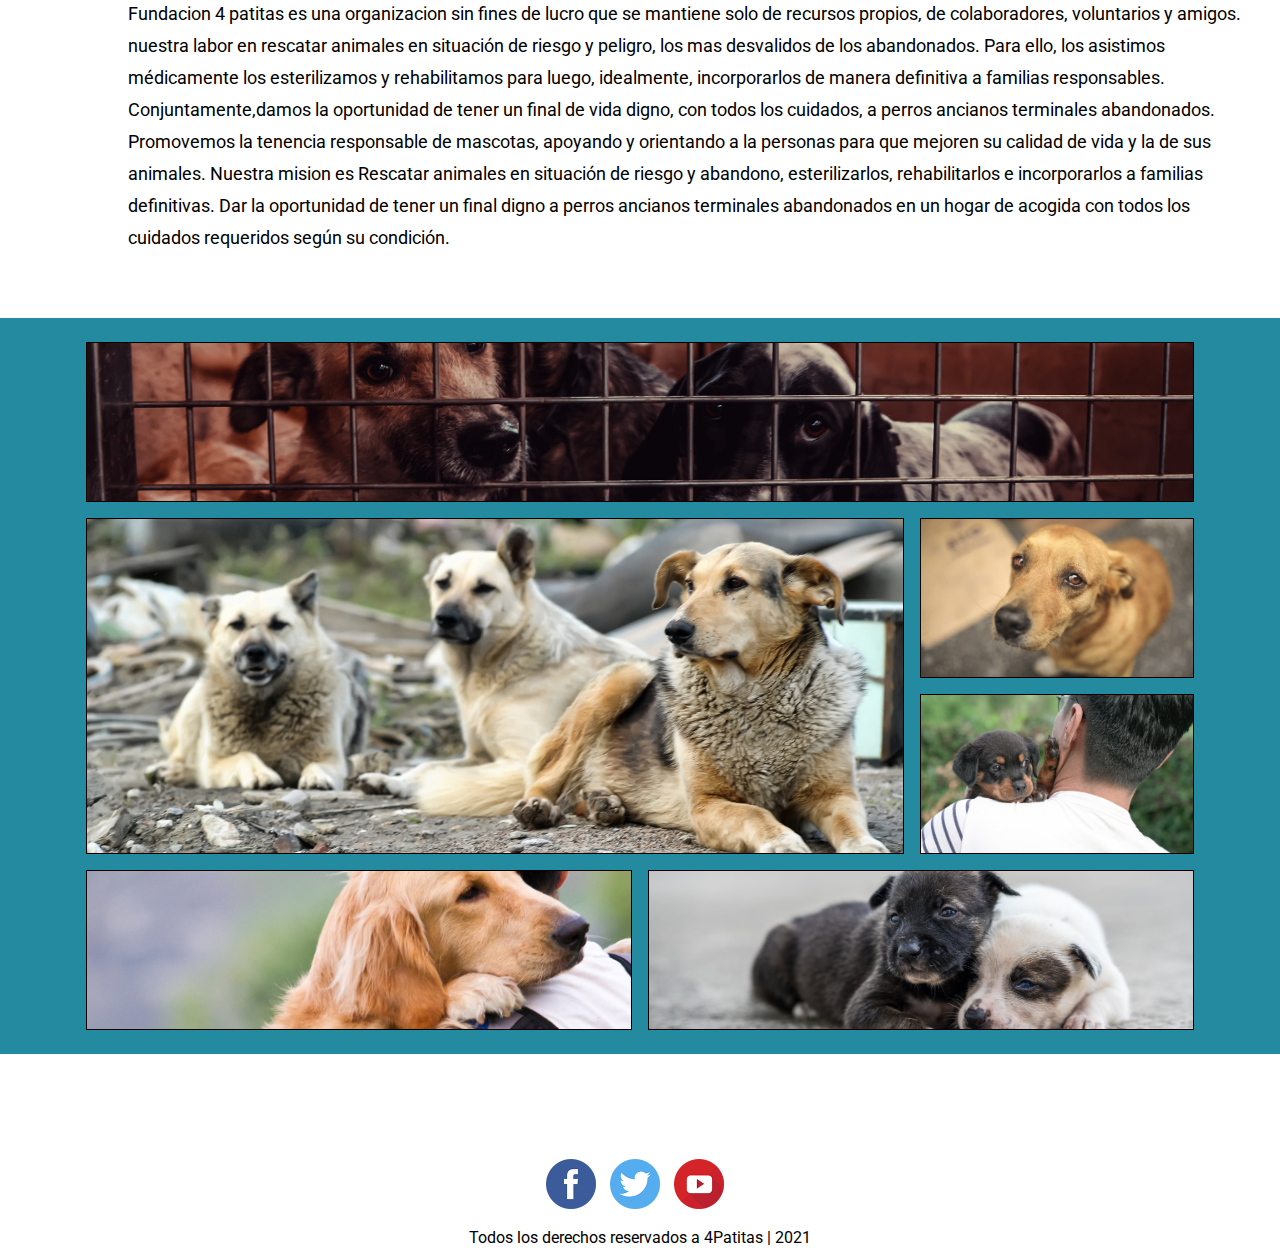
<file: quienes.html>
<!DOCTYPE html>
<html lang="en">
  <head>
      <meta charset="UTF-8" />
      <meta name="viewport" content="width=device-width, user-scalable=no, initial-scale=1,
      maximum-scale=1,minimum-scale-1" />
      <meta http-equiv="X-UA-Compatible" content="ie=edge" />
      <!--seo-->
      <meta name="description" content="fundacion 4 patitas se creo en 2019">
      <meta name="keywords" content="quienes somos,Adopciones,fundacion de perros">
      <!--BOSSTRAP-->
      <link rel="stylesheet" href="https://cdn.jsdelivr.net/npm/bootstrap@4.6.1/dist/css/bootstrap.min.css" integrity="sha384-zCbKRCUGaJDkqS1kPbPd7TveP5iyJE0EjAuZQTgFLD2ylzuqKfdKlfG/eSrtxUkn" 
      crossorigin="anonymous">
       <!--CSS-->
      <link rel="stylesheet" href="./css/estilos.css">
      <!--FONT-->
      <link href="https://fonts.googleapis.com/css2?family=Roboto:ital,wght@0,300;0,400;1,500;1,700&display=swap" 
      rel="stylesheet">
      <!--iconos-->
      <link rel="stylesheet" href="https://use.fontawesome.com/releases/v5.8.1/css/all.css" 
      integrity="sha384-50oBUHEmvpQ+1lW4y57PTFmhCaXp0ML5d60M1M7uH2+nqUivzIebhndOJK28anvf" crossorigin="anonymous">
   
      <title>Quienes Somos</title>
  </head>
<body>
    <header>
          <!-- NAVBAR-->
   
    <nav class="navbar navbar-expand-sm navbar-dark" id="navbar">
      <div class="container-fluid">
        <a class="navbar-brand" href="#">
          <img src="./img/LOGO.png" alt="" width="200" />
        </a>

        <button
          class="navbar-toggler"
          type="button"
          data-toggle="collapse"
          data-target="#navbarSupportedContent"
          aria-controls="navbarSupportedContent"
          aria-expanded="false"
          aria-label="Toggle navigation"
        >
          <span class="navbar-toggler-icon"></span>
        </button>

        <div class="collapse navbar-collapse" id="navbarSupportedContent">
          <ul class="navbar-nav ml-auto">
            <li class="nav-item">
              <a class="nav-link active" aria-current="page" href="index.html">Inicio</a></li>
              <li class="nav-item"><a class="nav-link" href="adoptar.html">Adoptar</a></li>
            <li class="nav-item"><a class="nav-link" href="quienes.html">Quienes somos</a></li>
            <li class="nav-item"><a class="nav-link" href="registrate.html">Registrate</a></li>
            <li class="nav-item"><a class="nav-link" href="cuenta.html">cuenta</a></li>
          </ul>
        </div>
      </div>
    </nav>
        
    </header>

    <section class="carrOusel">
      <div id="mainSlider" class="carousel-slide" data-ride="carousel">
        <div class="carousel-inner">
          <div class="carousel-item active">
            <img src="./img/slide1.png" class="d-block w-100" />
          </div>
          <div class="carousel-item">
            <img src="./img/slide2.png" class="d-block w-100" />
          </div>
          <div class="carousel-item">
            <img src="./img/slide3.png" class="d-block w-100" />
          </div>
        </div>
      </div>
      </div>
    </section>

    

  <section class="quien__2">
    <div class="perrin__2">
          <p class="parraf__3">
            
            Fundacion 4 patitas es una organizacion sin fines de lucro que se 
            mantiene solo de recursos propios, de colaboradores, voluntarios y amigos.
            nuestra labor en rescatar animales en situación de riesgo y peligro, 
            los mas desvalidos de los abandonados. Para ello, los asistimos médicamente 
            los esterilizamos y rehabilitamos para luego, idealmente, incorporarlos de 
            manera definitiva a familias responsables.
            Conjuntamente,damos la oportunidad de tener un final de vida digno, 
            con todos los cuidados, 
            a perros ancianos terminales abandonados. Promovemos 
            la tenencia responsable de mascotas, apoyando y orientando a la personas 
            para que mejoren su calidad de vida y la de sus animales.
            Nuestra mision es Rescatar animales en situación de riesgo y abandono, 
            esterilizarlos, rehabilitarlos e incorporarlos a familias definitivas.
             Dar la oportunidad de tener un final digno a  perros ancianos terminales 
             abandonados en un hogar de acogida con todos los cuidados requeridos 
             según su condición.
           </p>
            </div>
</section>
    
    <div class="galeria__grid">
      <div class="foto__galeria">
        <div class="foto imagen__1"></div>
        <div class="foto imagen__2"></div>
        <div class="foto imagen__3"></div>
        <div class="foto imagen__4"></div>
        <div class="foto imagen__5"></div>
        <div class="foto imagen__6"></div>
      </div>
    </div>
      
<!--Informacion-->
<footer class="footer__uno">
  <div class="social__uno">
      <img class="img__social" src="./img/redes/icono1.png" title="" >
      <img class="img__social" src="./img/redes/icono2.png" title="" >
      <img class="img__social" src="./img/redes/icono3.png" title="" >
  </div>
  <p class="copy_uno">Todos los derechos reservados a 4Patitas | 2021</p>
</footer>
<script src="https://cdn.jsdelivr.net/npm/jquery@3.5.1/dist/jquery.slim.min.js" integrity="sha384-DfXdz2htPH0lsSSs5nCTpuj/zy4C+OGpamoFVy38MVBnE+IbbVYUew+OrCXaRkfj" 
crossorigin="anonymous"></script>
<script src="https://cdn.jsdelivr.net/npm/bootstrap@4.6.1/dist/js/bootstrap.bundle.min.js" integrity="sha384-fQybjgWLrvvRgtW6bFlB7jaZrFsaBXjsOMm/tB9LTS58ONXgqbR9W8oWht/amnpF" 
crossorigin="anonymous"></script>
</body>
</html>
</file>
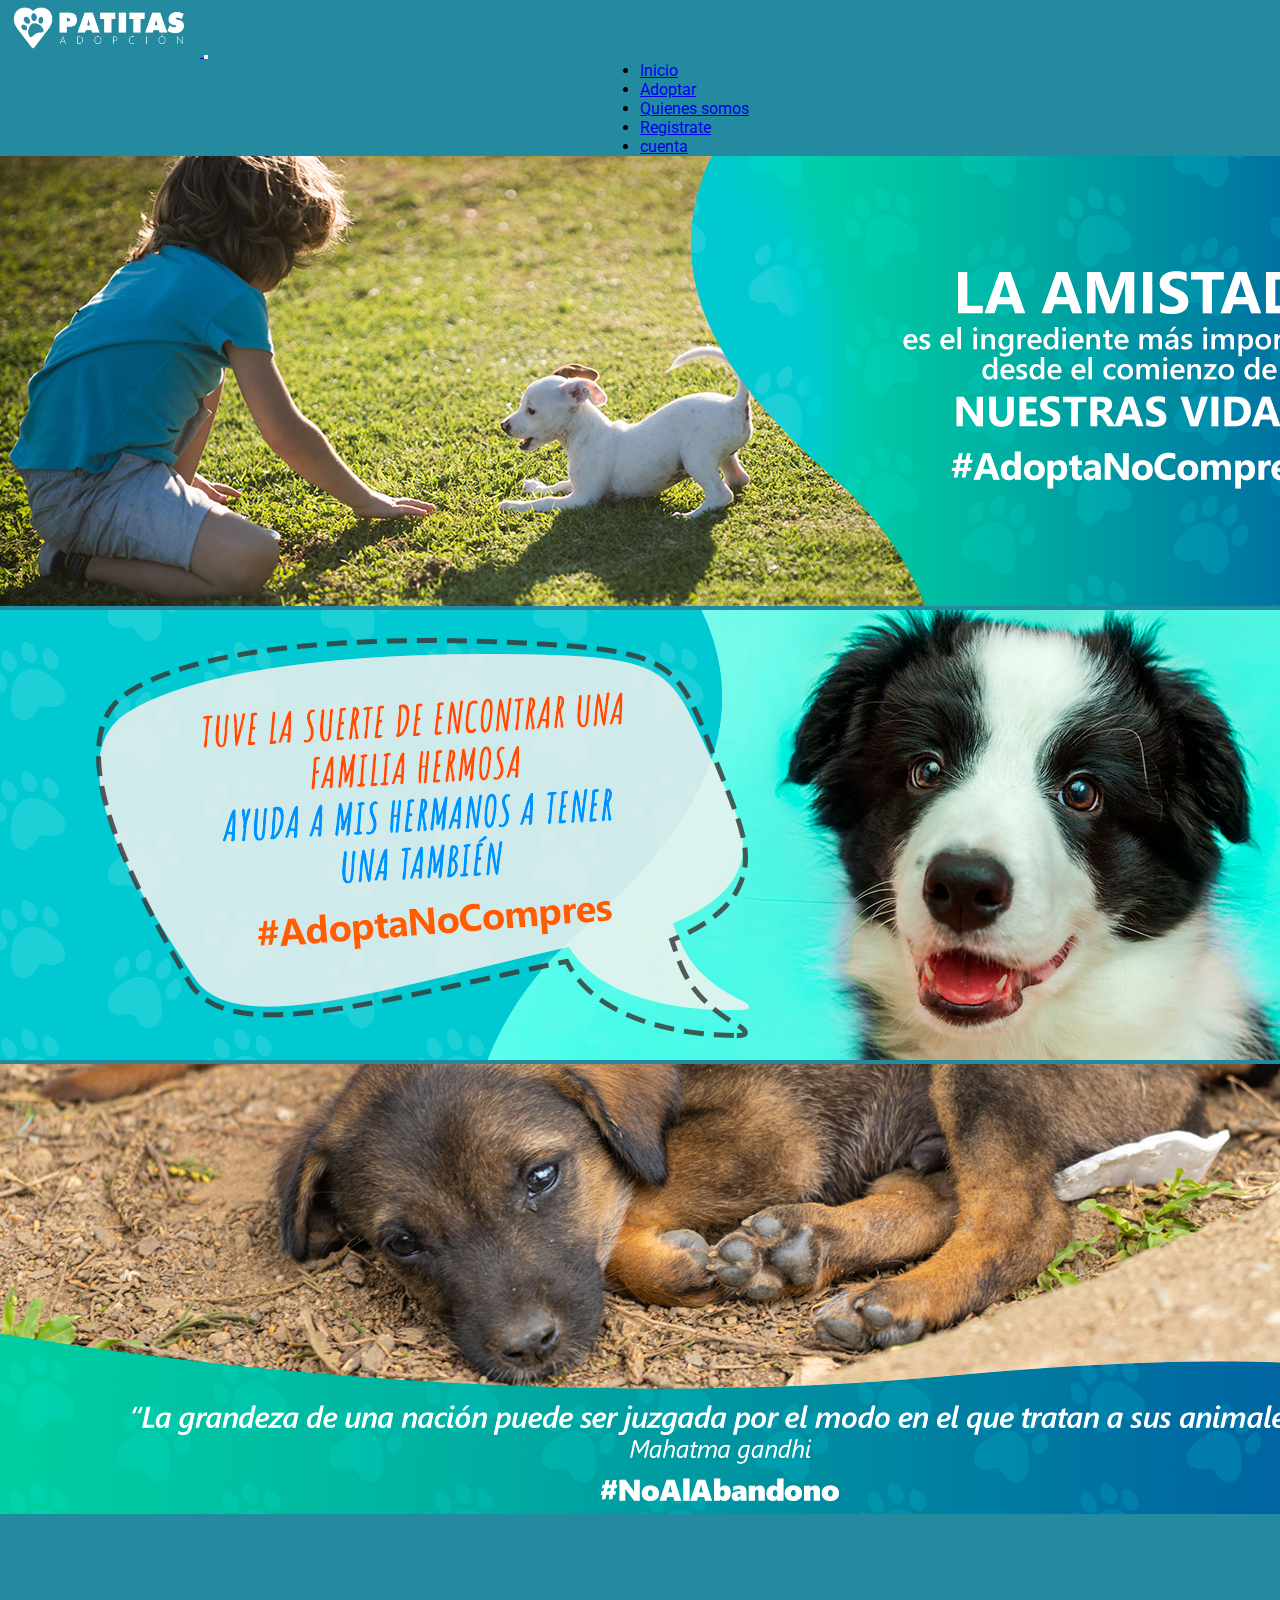
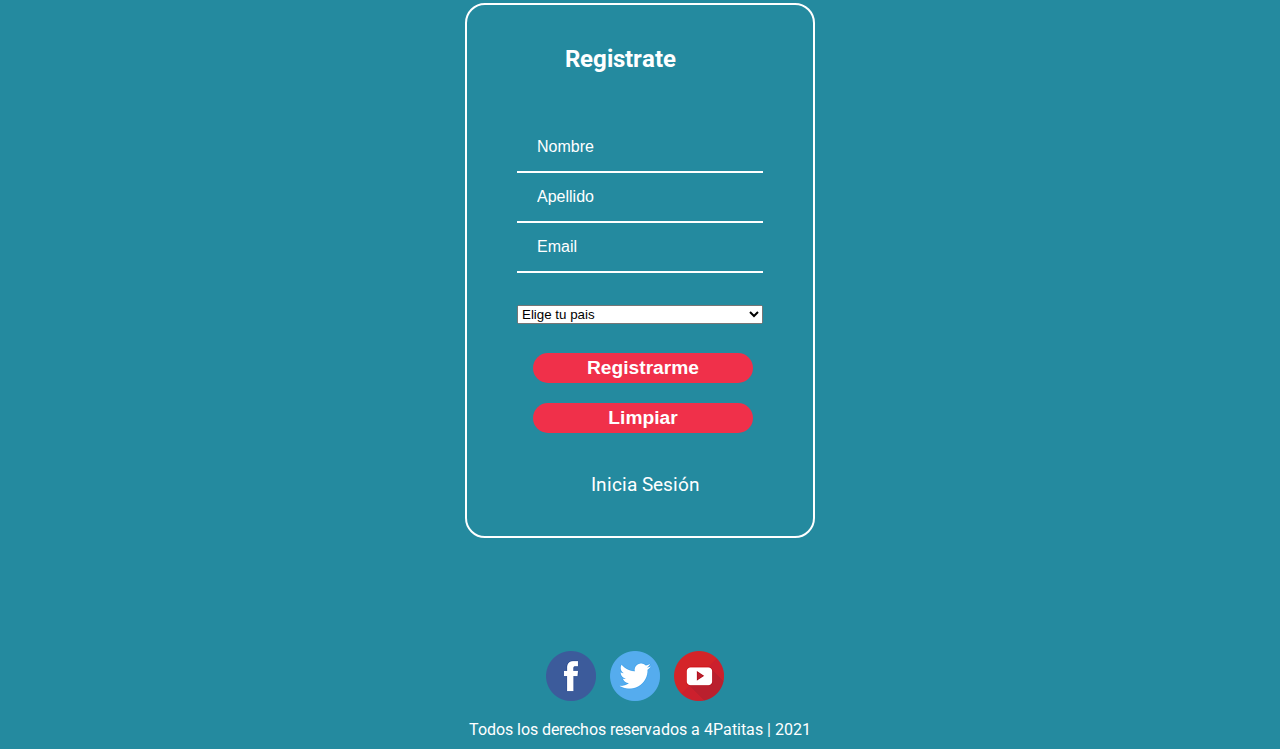
<file: registrate.html>
<!DOCTYPE html>
<html lang="en">
  <head>
      <meta charset="UTF-8" />
      <meta name="viewport" content="width=device-width, user-scalable=no, initial-scale=1,
      maximum-scale=1,minimum-scale-1" />
      <meta http-equiv="X-UA-Compatible" content="ie=edge" />
      <!--seo-->
      <meta name="description" content="fundacion 4 patitas se creo en 2019">
      <meta name="keywords" content="adoptar,patitas,fundacion de perros">
      <!--BOSSTRAP-->
      <link rel="stylesheet" href="https://cdn.jsdelivr.net/npm/bootstrap@4.6.1/dist/css/bootstrap.min.css" integrity="sha384-zCbKRCUGaJDkqS1kPbPd7TveP5iyJE0EjAuZQTgFLD2ylzuqKfdKlfG/eSrtxUkn" 
      crossorigin="anonymous">
       <!--CSS-->
      <link rel="stylesheet" href="./css/style.css">
      <!--FONT-->
      <link href="https://fonts.googleapis.com/css2?family=Roboto:ital,wght@0,300;0,400;1,500;1,700&display=swap" 
      rel="stylesheet">
      <!--iconos-->
      <link rel="stylesheet" href="https://use.fontawesome.com/releases/v5.8.1/css/all.css" 
      integrity="sha384-50oBUHEmvpQ+1lW4y57PTFmhCaXp0ML5d60M1M7uH2+nqUivzIebhndOJK28anvf" crossorigin="anonymous">
   
      <title>registrate</title>
  </head>
<body>
    <header>
          <!-- NAVBAR-->
   
    <nav class="navbar navbar-expand-sm navbar-dark" id="navbar">
      <div class="container-fluid">
        <a class="navbar-brand" href="#">
          <img src="/img/LOGO.png" alt="" width="200" />
        </a>

        <button
          class="navbar-toggler"
          type="button"
          data-toggle="collapse"
          data-target="#navbarSupportedContent"
          aria-controls="navbarSupportedContent"
          aria-expanded="false"
          aria-label="Toggle navigation"
        >
          <span class="navbar-toggler-icon"></span>
        </button>

        <div class="collapse navbar-collapse" id="navbarSupportedContent">
          <ul class="navbar-nav ml-auto">
            <li class="nav-item">
              <a class="nav-link active" aria-current="page" href="index.html">Inicio</a></li>
              <li class="nav-item"><a class="nav-link" href="adoptar.html">Adoptar</a></li>
            <li class="nav-item"><a class="nav-link" href="quienes.html">Quienes somos</a></li>
            <li class="nav-item"><a class="nav-link" href="registrate.html">Registrate</a></li>
            <li class="nav-item"><a class="nav-link" href="cuenta.html">cuenta</a></li>
          </ul>
        </div>
      </div>
    </nav>
        
    </header>

    <section class="carrOusel">
      <div id="mainSlider" class="carousel-slide" data-ride="carousel">
        <div class="carousel-inner">
          <div class="carousel-item active">
            <img src="./img/slide1.png" class="d-block w-100" />
          </div>
          <div class="carousel-item">
            <img src="./img/slide2.png" class="d-block w-100" />
          </div>
          <div class="carousel-item">
            <img src="./img/slide3.png" class="d-block w-100" />
          </div>
        </div>
      </div>
      </div>
    </section>


  
  <div class=" container-md register">
    <section class="register__container">
        <div class="register__container_div">
            <h2>Registrate</h2>
        </div>
        <div>
            <form class="register__container--form" action="">
                <input class="input" type="text" placeholder="Nombre">
                <input class="input" type="text" placeholder="Apellido">
                <input class="input" type="text" placeholder="Email">
                <select class="pais" name="pais" aria-placeholder="">
                  <option value="0">Elige tu pais</option>
                  <option value="1">Chile</option>
                  <option value="2">Argentina</option>
                  <option value="3">Brasil</option>
                  <option value="4">Peru</option>
                  <option value="5">Colombia</option>
                </select><br>
                <div>
                    <button class="button">Registrarme</button>
                    <input class="button"type="reset" value="Limpiar" />
                </div>
            </form>
        </div>
        <div class="register__inicio">
            <a class="register__inicio_a" href="index.html">Inicia Sesión</a>
        </div>
    </section>
</div>

    <!--Informacion-->
    <footer class="footer">
      <div class="social">
          <img  src="./img/redes/icono1.png" title="" >
          <img  src="./img/redes/icono2.png" title="" >
          <img src="./img/redes/icono3.png" title="" >
      </div>
      <p class="copy_uno">Todos los derechos reservados a 4Patitas | 2021</p>
  </footer>
  <script src="https://cdn.jsdelivr.net/npm/jquery@3.5.1/dist/jquery.slim.min.js" integrity="sha384-DfXdz2htPH0lsSSs5nCTpuj/zy4C+OGpamoFVy38MVBnE+IbbVYUew+OrCXaRkfj" 
  crossorigin="anonymous"></script>
<script src="https://cdn.jsdelivr.net/npm/bootstrap@4.6.1/dist/js/bootstrap.bundle.min.js" integrity="sha384-fQybjgWLrvvRgtW6bFlB7jaZrFsaBXjsOMm/tB9LTS58ONXgqbR9W8oWht/amnpF" 
crossorigin="anonymous"></script>
</body>
</html>
</file>
<file: css/estilos.css>
* {
  margin: 0;
  padding: 0;
  box-sizing: border-box; }

body {
  background-color: #ffffff;
  font-family: roboto; }

/*seccion quienes*/
.parraf__3, .parraf__2 {
  width: 70rem;
  display: flex;
  justify-content: center;
  text-align: left;
  margin-left: 8rem;
  margin-top: 5rem;
  line-height: 2rem;
  color: rgb(0, 0, 0);
  font-size: 18px; }

/*seccion adoptar*/
.main {
  display: flex;
  align-items: center;
  justify-content: center;
  flex-direction: column;
  height: 200px;
  border-radius: 0px 0px 40px 40px; }
  .main .main__title {
    text-align: center;
    width: 100%;
    margin-top: 0rem;
    color: rgb(0, 0, 0);
    font-size: 40px;
    font-weight: bold; }

.parraf__2 {
  margin-top: -2rem; }

/*footer*/
.footer__uno {
  color: rgb(0, 0, 0);
  margin-top: 5rem;
  padding: 10px;
  text-align: center; }
  .footer__uno .img__social {
    width: 50px;
    margin-right: 10px; }
  .footer__uno .social__uno {
    padding: 15px; }

.titulo__uno {
  text-align: center;
  font-size: 30px;
  color: rgb(0, 0, 0);
  padding: 25px;
  margin-top: 3rem; }

/*busqueda*/


/*adoptame*/
/*titulos*/
.tit__titulos {
  padding: 2rem;
  margin-top: 2rem; }
  .tit__titulos .h1__adopt {
    text-align: center;
    font-size: 30px;
    padding: 5px;
    color: white; }
  .tit__titulos .h4__encuentra {
    text-align: center;
    padding: 10px;
    font-size: 20px;
    color: white; }

/*tarjetas*/
.cartasAdopcion {
  display: flex;
  justify-content: space-evenly;
  margin-bottom: 4em; }
  .cartasAdopcion .card {
    color: slategrey;
    border-radius: 5%;
    border: 1px solid black ; }
    .cartasAdopcion .card .card-img-top {
      margin-top: 6px;
      margin-left: 8px;
      border-radius: 5%;
      width: 95%;
      max-width: 280px; }
    .cartasAdopcion .card .card-body .card-title {
      color: grey;
      text-align: left;
      margin-top: 5px; }
    .cartasAdopcion .card .card-body .cards-text {
      text-align: left; }
    .cartasAdopcion .card .card-body .btn {
      border-radius: 1rem;
      width: 10rem; }

/*quines somos*/
.quien__uno {
  background-color: #0d7036;
  padding: 3rem;
  display: flex;
  justify-content: space-evenly; }
  .quien__uno .imaperro__uno {
    border-radius: 5%;
    background-color: #b9c8df;
    width: 30rem; }

.parraf__uno {
  background-color: #0d7036;
  color: rgb(255, 255, 255);
  width: 30rem;
  line-height: 2rem; }

/*titulo videos*/
.tit_titulo .titulo__ayuda {
  text-align: center;
  font-size: 30px;
  font-weight: bold;
  color: rgb(0, 0, 0);
  padding: 15px; }

.tit_titulo .ayuda__tit {
  text-align: center;
  font-size: 20px;
  font-weight: bold;
  color: rgb(0, 0, 0);
  padding: 10px; }

/*videos*/
.container__report__uno {
  display: flex;
  justify-content: space-evenly;
  margin-bottom: 3rem; }
  .container__report__uno .video {
    width: 40rem; }

/*mapa*/
.titulos__mapa {
  text-align: center;
  margin-top: 1.5rem;
  color: rgb(0, 0, 0); }

@media only screen and (max-width: 1080px) {
  .cartasAdopcion {
    flex-direction: column;
    align-items: center;
    margin-bottom: 2rem; }
    .cartasAdopcion .card {
      margin-bottom: 2rem; }
  .quien__uno {
    flex-direction: column; }
    .quien__uno .imaperro__uno {
      width: 100%; }
    .quien__uno .parraf__uno {
      margin-top: 2rem;
      width: 100%;
      font-size: 25px;
      text-align: justify; }
  .container__report__uno {
    flex-direction: column;
    align-items: center; }
    .container__report__uno .video__uno {
      width: 40rem;
      margin-bottom: 1rem; }
  .perrin__2 .parraf__3, .perrin__2 .parraf__2 {
    width: 60rem;
    align-content: left;
    margin-left: 83px; } }

@media only screen and (max-width: 700px) {
  .cartasAdopcion {
    flex-direction: column;
    margin-bottom: 2rem; }
    .cartasAdopcion .card {
      width: 21rem;
      height: 27rem;
      margin-bottom: 2rem; }
      .cartasAdopcion .card .cardImg {
        width: 18rem; }
  .quien__uno {
    flex-direction: column;
    width: -15%; }
    .quien__uno .imaperro__uno {
      width: 100%; }
    .quien__uno .parraf__uno {
      margin-top: 2rem;
      width: 100%;
      font-size: 15px;
      text-align: justify; }
  .container__report__uno {
    flex-direction: column;
    align-items: center; }
    .container__report__uno .video__uno {
      width: 20rem;
      margin-bottom: 1rem; }
  .perrin__2 .parraf__3, .perrin__2 .parraf__2 {
    width: 18rem;
    align-content: center;
    margin-left: 70px; } }

@media only screen and (max-width: 400px) {
  .perrin__2 .parraf__3, .perrin__2 .parraf__2 {
    width: 18rem;
    align-content: center;
    margin-left: 50px; } }

.perrin__2 .parraf3 {
  width: 70rem;
  display: flex;
  justify-content: center;
  text-align: left;
  margin-left: 8rem;
  margin-top: 5rem;
  line-height: 2rem;
  color: white;
  font-size: 18px; }

.galeria__grid {
  width: 100%;
  height: auto;
  display: flex;
  flex-wrap: wrap;
  justify-content: center;
  margin-top: 4rem;
  padding: 1rem;
  background-color: #248a9f; }
  .galeria__grid .foto__galeria {
    width: 90%;
    height: auto;
    display: grid; }
    .galeria__grid .foto__galeria .foto {
      min-height: 10rem;
      background-color: #248a9f;
      border: 1px solid black;
      margin: 0.5rem 0.5rem 0.5rem 0.5rem; }
    .galeria__grid .foto__galeria .imagen__1 {
      grid-column: 4;
      grid-column-start: 1;
      grid-column-end: 5;
      background-image: url(../img/126974769_m.jpg);
      background-size: cover;
      background-position: center; }
    .galeria__grid .foto__galeria .imagen__2 {
      grid-column: 1;
      grid-column-start: 4;
      grid-column-end: 5;
      grid-row: 2;
      grid-row-start: 2;
      grid-row-end: 3;
      background-image: url(../img/perro1.jpg);
      background-size: cover;
      background-position: center; }
    .galeria__grid .foto__galeria .imagen__3 {
      grid-column: 4;
      grid-row: 2;
      grid-column-start: 1;
      grid-column-end: 4;
      grid-row-start: 2;
      grid-row-end: 4;
      background-image: url(../img/grid.jpg);
      background-size: cover;
      background-position: center; }
    .galeria__grid .foto__galeria .imagen__4 {
      grid-column: 1;
      grid-column-start: 4;
      grid-column-end: 5;
      grid-row: 1;
      grid-row-start: 3;
      grid-row-end: 4;
      background-image: url(../img/adoptado.jpg);
      background-size: cover;
      background-position: center; }
    .galeria__grid .foto__galeria .imagen__5 {
      grid-column: 2;
      grid-row: 1;
      grid-column-start: 1;
      grid-column-end: 3;
      grid-row-start: 4;
      background-image: url(../img/adoptado3.jpg);
      background-size: cover;
      background-position: center; }
    .galeria__grid .foto__galeria .imagen__6 {
      grid-column: 2;
      grid-column-start: 3;
      grid-column-end: 5;
      grid-row-start: 4;
      background-image: url(../img/108956901_m.jpg);
      background-size: cover;
      background-position: center; }
</file>
<file: css/style.css>
* {
  margin: 0;
  padding: 0;
  box-sizing: border-box;
}

body {
  font-family: roboto;
  background-color: #248a9f;
}



.footer {
  color: #fff;
  margin-top: 5rem;
  padding: 10px;
  text-align: center;
}

.footer img {
  width: 50px;
  margin-right: 10px;
}

.social {
  padding: 15px;
}

/*menu*/
.navbar-nav {
  margin-left: 40rem;
}

/*pagina adoptar*/

.main {
  display: flex;
  align-items: center;
  justify-content: center;
  flex-direction: column;
  height: 300px;
  border-radius: 0px 0px 40px 40px;
}

.main__title {
  text-align: center;
  width: 100%;
  margin-top: -5rem;
  color: rgb(255, 255, 255);
  font-size: 40px;
  font-weight: bold;
}

.parraf2 {
    width: 70rem;
    display: flex;
    justify-content: center;
    text-align: left;
    margin-left: 8rem;
    margin-top: -5rem;
    line-height: 2rem;
    color: white;
    font-size: 18px;
  }


.carousel1 {
  display: flex;
  justify-content: space-evenly;
  margin-top: 5rem;
}

.carousel__container1 {
  transition: 450ms -webkit-transform;
  transition: 450ms transform;
  transition: 450ms transform, 450ms -webkit-transform;
  font-size: 0;
  margin: 0px 0px;
  padding-bottom: 3rem;
}

.carousel__container1:hover .carousel-item1 {
  opacity: 0.3;
}

.carousel__container1:hover .carousel-item1:hover {
  -webkit-transform: scale(1.5);
  transform: scale(1.5);
  opacity: 1;
}

.carousel-item1 {
  border-radius: 20px;
  overflow: hidden;
  position: relative;
  display: inline-block;
  width: 200px;
  height: 250px;
  margin-right: 10px;
  font-size: 20px;
  cursor: pointer;
  transition: 450ms all;
  -webkit-transform-origin: center left;
  transform-origin: center left;
}

.carousel-item1:hover ~ .carousel-item1 {
  -webkit-transform: translate3d(100px, 0, 0);
  transform: translate3d(100px, 0, 0);
}

.carousel-item__img1 {
  width: 200px;
  height: 250px;
  -o-object-fit: cover;
  object-fit: cover;
}

.carousel-item__details1 {
  align-items: flex-start;
  background: linear-gradient(
    to top,
    rgba(0, 0, 0, 0.9) 0%,
    rgba(0, 0, 0, 0) 100%
  );
  bottom: 0;
  display: flex;
  font-size: 10px;
  flex-direction: column;
  justify-content: flex-end;
  left: 0;
  opacity: 0;
  transition: 450ms opacity;
  padding: 10px;
  position: absolute;
  right: 0;
  top: 0;
}

.carousel-item__details1--img {
  width: 20px;
}

.carousel-item1:hover .carousel-item__details1 {
  opacity: 1;
}

.carousel-item__details--title1 {
  font-family: roboto;
  font-weight: bold;
  font-size: large;
  color: rgb(0, 0, 0);
  background-color: white;
}

.carousel-item__details--subtitle1 {
  text-align: left;
  font-family: roboto;
  font-weight: bold;
  text-align: center;
  background-color: #ffffff;
  color: rgb(0, 0, 0);
  font-size: 18px;
  margin: 3px 3px 3px;
  margin-left: -15;
}



/*index registrate*/

.regist {
  width: 50px;
  margin-right: 10px;
}

.register {
  margin-top: 8rem;
  background: #248a9f;
  display: flex;
  justify-content: center;
  flex-direction: column;
  align-items: center;
  height: 500px;
}

.register__container {
  border: 2px solid white;
  border-radius: 20px;
  width: 350px;
  min-height: 500px;
  padding: 40px 50px;
  color: white;
  margin-top: -50px;
}

.register__container_div {
  margin-bottom: 50px;
}

.register__container_div h2 {
  font-size: 1.5rem;
  margin-left: 3rem;
}

.register__container--form {
  display: flex;
  flex-direction: column;
}

.register__container--form .input {
  background-color: transparent;
  border-left: 0px;
  border-right: 0;
  border-top: 0;
  border-bottom: 2px solid rgb(255, 255, 255);
  font-size: 1rem;
  margin-bottom: 0px;
  height: 50px;
  padding: 0 20px;
  outline: none;
  color: white;
}
.pais {
  margin-top: 2rem;
}

::placeholder {
  color: rgb(255, 255, 255);
}

.button {
  background-color: #f0304a;
  border: none;
  border-radius: 25px;
  color: white;
  cursor: pointer;
  font-size: 1.2rem;
  font-weight: bold;
  height: 30px;
  margin: 10px 0;
  margin-left: 1rem;
  width: 220px;
  transition: background-color 0.5s;
  transition: color 0.5s;
}

.button:hover {
  background-color: #be0606;
  color: #ffffff;
  box-shadow: none;
}

.register__inicio {
  margin-top: 30px;
  margin-left: 1.5rem;
}

.register__inicio_a {
  text-decoration: none;
  color: white;
  font-size: 1.2rem;
  margin-top: 20px;
  padding-top: 25px;
  margin-left: 50px;
}

/*error*/

.cont__error{
  width: 100%;
  position: absolute;
  top: 50%;
  transform: translateY(-50%);
  text-align: center;
  color: #ffffff
}

.cont__error h1{
  font-size: 160px;
  margin: 0;
  font-weight: 900;
  color: white;
 
}

.cont__error a{
  text-decoration: none;
  background: #e55039aa;
  color: #fff;
  padding: 12px 24px;
  display: inline-block;
  border-radius: 25px;
  font-size: 14px;
  text-transform: uppercase;
  transition: 0.4s;
  margin-top: 20px;
}

.cont__error a:hover{
  background: #e55039;
}


/*responsive mediano*/
/*dispositivo mediano*/

@media only screen and (max-width: 1080px) {
  .cartasAdopcion {
    flex-direction: column;
    align-items: center;
    margin-bottom: 2rem;
  }

  .card {
    margin-bottom: 2rem;
  }

  .quien {
    width: 100%;
  }

  .perrin {
    flex-direction: column;
    align-items: center;
  }

  .imaperro {
    margin-bottom: 2rem;
  }

  .parraf {
    width: 28rem;
    text-align: justify;
  }

  .containerReport1 {
    flex-direction: column;
    align-items: center;
  }

  .video {
    width: 40rem;
    margin-bottom: 1rem;
  }

  .carousel-item1 {
    margin-bottom: 2rem;
  }

  .carousel1 {
    margin-left: 6rem;
  }
  .parraf3 {
    width: 40rem;
    display: flex;
    justify-content: center;
    text-align: left;
    margin-left: 5rem;
    margin-top: 5rem;
    line-height: 2rem;
    color: white;
    font-size: 18px;
  }
  .parraf2{
    width: 40rem;
    display: flex;
    justify-content: center;
    text-align: left;
    margin-left: 6rem;
    margin-top: -5rem;
    line-height: 2rem;
    color: white;
    font-size: 18px;
  }
}


@media only screen and (max-width:700px) {
  .cartasAdopcion {
    flex-direction: column;
    margin-bottom: 2rem;
  }

  .card {
    width: 21rem;
    height: 27rem;
    margin-bottom: 2rem;
  }

  .cardImg {
    width: 18rem;
  }

  .perrin {
    flex-direction: column;
  }

  .imaperro {
    width: 17rem;
    margin-bottom: 2rem;
  }

  .parraf {
    width: 17rem;
    text-align: justify;
  }

  .containerReport1 {
    flex-direction: column;
    align-items: center;
  }

  .video {
    width: 20rem;
    margin-bottom: 1rem;
  }
  .parraf3 {
    width: 18rem;
    align-content: center;
    margin-left: 70px;
  }
 .parraf2 {
  width: 19rem;
  text-align: center;
  align-content: left;
  margin-left: 55px;
 }
}
@media only screen and (max-width:400px) {

  .parraf3 {
    width: 18rem;
    align-content: center;
    margin-left: 50px;
  }
 .parraf2 {
  width: 19rem;
  text-align: center;
  align-content: left;
  margin-left: 30px;
 }
}
</file>
